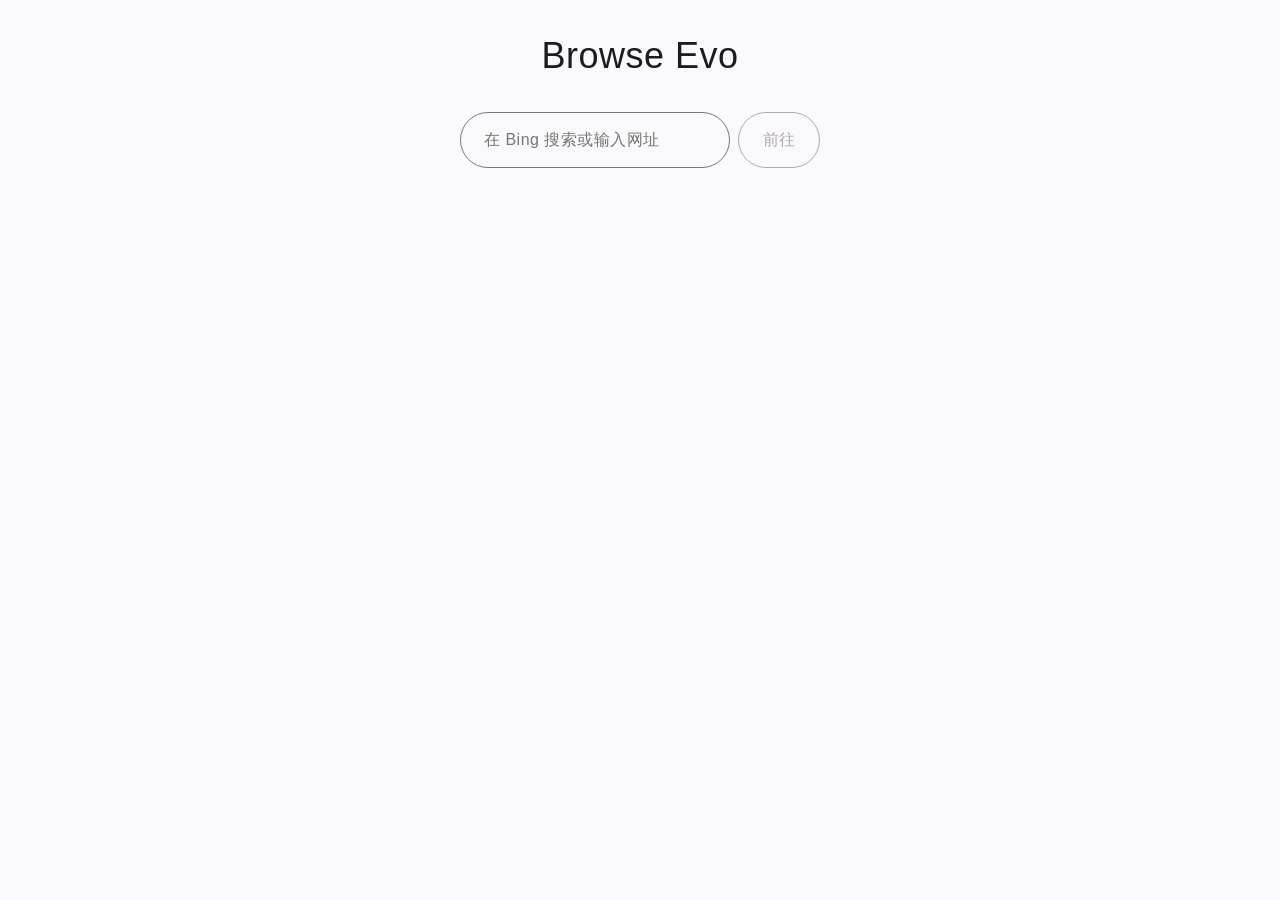
<file: app/src/main/assets/built-in_page/index.html>
<!DOCTYPE html>
<html lang="en">

<head>
    <meta charset="UTF-8">
    <meta name="viewport" content="width=device-width, initial-scale=1.0, maximum-scale=1.0, user-scalable=no">
    <title>Browse Evo</title>
    <link rel="stylesheet" href="libs/beer.min.css">
    <script type="module" src="libs/beer.min.js"></script>
    <link rel="stylesheet" href="style.css">
    <style>
        .title {
            color: var(--on-surface);
            font-size: 36px;
            text-align: center;
            display: block;
            margin-top: 44px;
            margin-bottom: 44px;
        }
        
        .search-container {
            display: flex;
            justify-content: center;
            align-items: center;
            gap: 8px;
            margin: 0 auto;
            max-width: 360px;
        }
        
        .searcher {
            flex: 1;
            min-width: 200px;
        }
        
        .btn-search {
            flex-shrink: 0;
        }
        
        .btn-search[disabled] {
            opacity: 0.5;
            cursor: not-allowed;
            pointer-events: none;
        }
    </style>
</head>

<body>
    <span class="title">Browse Evo</span>
    <div class="search-container">
        <div class="field border rounded large searcher">
            <input type="text" class="input-search" placeholder="在 Bing 搜索或输入网址">
        </div>
        <button class="border tertiary-border tertiary-text extra btn-search">前往</button>
    </div>
    <script src="index.js" defer></script>
</body>

</html>
</file>
<file: app/src/main/assets/built-in_page/style.css>
:root,
body.light {
    --primary: #0061a4;
    --on-primary: #ffffff;
    --primary-container: #d1e4ff;
    --on-primary-container: #001d36;
    --secondary: #535f70;
    --on-secondary: #ffffff;
    --secondary-container: #d7e3f7;
    --on-secondary-container: #101c2b;
    --tertiary: #6b5778;
    --on-tertiary: #ffffff;
    --tertiary-container: #f2daff;
    --on-tertiary-container: #251431;
    --error: #ba1a1a;
    --on-error: #ffffff;
    --error-container: #ffdad6;
    --on-error-container: #410002;
    --background: #fdfcff;
    --on-background: #1a1c1e;
    --surface: #faf9fc;
    --on-surface: #1a1c1e;
    --surface-variant: #dfe2eb;
    --on-surface-variant: #43474e;
    --outline: #73777f;
    --outline-variant: #c3c7cf;
    --shadow: #000000;
    --scrim: #000000;
    --inverse-surface: #2f3033;
    --inverse-on-surface: #f1f0f4;
    --inverse-primary: #9ecaff;
    --surface-dim: #dadadd;
    --surface-bright: #faf9fc;
    --surface-container-lowest: #ffffff;
    --surface-container-low: #f4f3f7;
    --surface-container: #eeedf1;
    --surface-container-high: #e8e8eb;
    --surface-container-highest: #e2e2e6;
}

body.dark {
    --primary: #9ecaff;
    --on-primary: #003258;
    --primary-container: #00497d;
    --on-primary-container: #d1e4ff;
    --secondary: #bbc7db;
    --on-secondary: #253140;
    --secondary-container: #3b4858;
    --on-secondary-container: #d7e3f7;
    --tertiary: #d6bee4;
    --on-tertiary: #3b2948;
    --tertiary-container: #523f5f;
    --on-tertiary-container: #f2daff;
    --error: #ffb4ab;
    --on-error: #690005;
    --error-container: #93000a;
    --on-error-container: #ffb4ab;
    --background: #1a1c1e;
    --on-background: #e2e2e6;
    --surface: #121316;
    --on-surface: #e2e2e6;
    --surface-variant: #43474e;
    --on-surface-variant: #c3c7cf;
    --outline: #8d9199;
    --outline-variant: #43474e;
    --shadow: #000000;
    --scrim: #000000;
    --inverse-surface: #e2e2e6;
    --inverse-on-surface: #2f3033;
    --inverse-primary: #0061a4;
    --surface-dim: #121316;
    --surface-bright: #38393c;
    --surface-container-lowest: #0d0e11;
    --surface-container-low: #1a1c1e;
    --surface-container: #1e2022;
    --surface-container-high: #282a2d;
    --surface-container-highest: #333538;
}
</file>
<file: app/src/main/assets/built-in_page/libs/beer.min.css>
body.dark{--primary:#cfbcff;--on-primary:#381e72;--primary-container:#4f378a;--on-primary-container:#e9ddff;--secondary:#cbc2db;--on-secondary:#332d41;--secondary-container:#4a4458;--on-secondary-container:#e8def8;--tertiary:#efb8c8;--on-tertiary:#4a2532;--tertiary-container:#633b48;--on-tertiary-container:#ffd9e3;--error:#ffb4ab;--on-error:#690005;--error-container:#93000a;--on-error-container:#ffb4ab;--background:#1c1b1e;--on-background:#e6e1e6;--surface:#141316;--on-surface:#e6e1e6;--surface-variant:#49454e;--on-surface-variant:#cac4cf;--outline:#948f99;--outline-variant:#49454e;--shadow:#000;--scrim:#000;--inverse-surface:#e6e1e6;--inverse-on-surface:#313033;--inverse-primary:#6750a4;--surface-dim:#141316;--surface-bright:#3a383c;--surface-container-lowest:#0f0e11;--surface-container-low:#1c1b1e;--surface-container:#201f22;--surface-container-high:#2b292d;--surface-container-highest:#363438}@font-face{font-family:Material Symbols Outlined;font-style:normal;font-weight:400;font-display:swap;src:url(material-symbols-outlined.woff2) format("woff2"),url(https://cdn.jsdelivr.net/npm/beercss@5.0.3/dist/cdn/material-symbols-outlined.woff2) format("woff2")}@font-face{font-family:Material Symbols Rounded;font-style:normal;font-weight:400;font-display:swap;src:url(material-symbols-rounded.woff2) format("woff2"),url(https://cdn.jsdelivr.net/npm/beercss@5.0.3/dist/cdn/material-symbols-rounded.woff2) format("woff2")}@font-face{font-family:Material Symbols Sharp;font-style:normal;font-weight:400;font-display:swap;src:url(material-symbols-sharp.woff2) format("woff2"),url(https://cdn.jsdelivr.net/npm/beercss@5.0.3/dist/cdn/material-symbols-sharp.woff2) format("woff2")}@font-face{font-family:Material Symbols Subset;font-style:normal;font-weight:400;font-display:swap;src:url(material-symbols-subset.woff2) format("woff2"),url(https://cdn.jsdelivr.net/npm/beercss@5.0.3/dist/cdn/material-symbols-subset.woff2) format("woff2")}:root{--size:1rem;--font:Inter,Roboto,"Helvetica Neue","Arial Nova","Nimbus Sans","Noto Sans",Arial,sans-serif;--font-icon:"Material Symbols Outlined";--speed1:0.1s;--speed2:0.2s;--speed3:0.3s;--speed4:0.4s;--active:hsla(0,0%,50%,.192);--overlay:rgba(0,0,0,.5);--elevate1:0 0.125rem 0.125rem 0 rgba(0,0,0,.32);--elevate2:0 0.25rem 0.5rem 0 rgba(0,0,0,.4);--elevate3:0 0.375rem 0.75rem 0 rgba(0,0,0,.48);--top:env(safe-area-inset-top);--bottom:env(safe-area-inset-bottom);--left:env(safe-area-inset-left);--right:env(safe-area-inset-right);--image:url([data-uri])}body.dark{--image:url([data-uri])}html{font-size:var(--size)}body{color:var(--on-surface);background-color:var(--surface);overflow-x:hidden;font-family:var(--font);font-size:.875rem;line-height:1.5rem;letter-spacing:.0313rem}@media (pointer:fine){body ::-webkit-scrollbar,body ::-webkit-scrollbar-button,body ::-webkit-scrollbar-thumb{background:none;inline-size:.4rem;block-size:.4rem}body :has(:focus,:hover)::-webkit-scrollbar-thumb,body :is(:focus,:hover)::-webkit-scrollbar-thumb{background:var(--outline);border-radius:1rem}}@media (pointer:coarse){body:has(input[type=range]:focus){overflow:hidden}body:has(dialog[open],dialog.active){overflow:hidden}}@keyframes to-page{0%{opacity:0;transform:var(--_transform)}to{opacity:1;transform:translate(0)}}@keyframes to-linear-progress{0%{margin:0 0 0 -100%}50%{margin:0}to{margin:0 0 0 100%}}@keyframes to-indeterminate-progress{0%{padding:0 100% 0 0}50%{padding:0}to{padding:0 0 0 100%}}@keyframes to-rotate{0%{transform:rotate(0deg)}to{transform:rotate(1turn)}}@keyframes to-ripple{to{transform:scale(4);opacity:0}}:root,body.light{--primary:#6750a4;--on-primary:#fff;--primary-container:#e9ddff;--on-primary-container:#22005d;--secondary:#625b71;--on-secondary:#fff;--secondary-container:#e8def8;--on-secondary-container:#1e192b;--tertiary:#7e5260;--on-tertiary:#fff;--tertiary-container:#ffd9e3;--on-tertiary-container:#31101d;--error:#ba1a1a;--on-error:#fff;--error-container:#ffdad6;--on-error-container:#410002;--background:#fffbff;--on-background:#1c1b1e;--surface:#fdf8fd;--on-surface:#1c1b1e;--surface-variant:#e7e0eb;--on-surface-variant:#49454e;--outline:#7a757f;--outline-variant:#cac4cf;--shadow:#000;--scrim:#000;--inverse-surface:#313033;--inverse-on-surface:#f4eff4;--inverse-primary:#cfbcff;--surface-dim:#ddd8dd;--surface-bright:#fdf8fd;--surface-container-lowest:#fff;--surface-container-low:#f7f2f7;--surface-container:#f2ecf1;--surface-container-high:#ece7eb;--surface-container-highest:#e6e1e6}*{-webkit-tap-highlight-color:transparent;position:relative;vertical-align:middle;color:inherit;margin:0;padding:0;border-radius:inherit;box-sizing:border-box}:after,:before{all:unset}label{font-size:.75rem}a,b,code,em,i,label,span,strong{vertical-align:baseline}.button,a,button{cursor:pointer;text-decoration:none;display:inline-flex;align-items:center;border:none;font-family:inherit;outline:inherit;justify-content:center}.button,.chip,:is(nav,.tabs,.field)>a,button,i,label{user-select:none}:not(.grid,nav,.row)>:not(progress.max)+:is(address,article,blockquote,code,.field,fieldset,form,.grid,h1,h2,h3,h4,h5,h6,nav,ol,p,pre,.row,section,aside,table,.tabs,ul):not([class*=margin],.right,.left,.top,.bottom){margin-block-start:1rem}:has(>[class*=margin]){padding:.1px}:is(a,button,.button,.chip,summary):focus-visible{outline:.125rem solid var(--primary);outline-offset:.25rem}:is(nav,.row).group>:focus-visible{z-index:1}:is(button,.button,.chip)>:is(span,i,img,svg){pointer-events:none}:is(div:not([class]),div[class=active]):has(>:not(.responsive)~:is(menu,.tooltip,input)){display:inline-flex}.transparent{background-color:transparent!important;box-shadow:none!important;color:inherit!important}.primary{background-color:var(--primary)!important;color:var(--on-primary)!important}.primary-text{color:var(--primary)!important}.primary-border{border-color:var(--primary)!important}.primary-container{background-color:var(--primary-container)!important;color:var(--on-primary-container)!important}.secondary{background-color:var(--secondary)!important;color:var(--on-secondary)!important}.secondary-text{color:var(--secondary)!important}.secondary-border{border-color:var(--secondary)!important}.secondary-container{background-color:var(--secondary-container)!important;color:var(--on-secondary-container)!important}.tertiary{background-color:var(--tertiary)!important;color:var(--on-tertiary)!important}.tertiary-text{color:var(--tertiary)!important}.tertiary-border{border-color:var(--tertiary)!important}.tertiary-container{background-color:var(--tertiary-container)!important;color:var(--on-tertiary-container)!important}.error{background-color:var(--error)!important;color:var(--on-error)!important}.error-text{color:var(--error)!important}.error-border{border-color:var(--error)!important}.error-container{background-color:var(--error-container)!important;color:var(--on-error-container)!important}.background{background-color:var(--background)!important;color:var(--on-background)!important}.surface,.surface-bright,.surface-container,.surface-container-high,.surface-container-highest,.surface-container-low,.surface-container-lowest,.surface-dim{background-color:var(--surface)!important;color:var(--on-surface)!important}.surface-variant{background-color:var(--surface-variant)!important;color:var(--on-surface-variant)!important}.inverse-surface{background-color:var(--inverse-surface)!important;color:var(--inverse-on-surface)!important}.inverse-primary{background-color:var(--inverse-primary)!important;color:var(--primary)!important}.inverse-primary-text{color:var(--inverse-primary)!important}.inverse-primary-border{border-color:var(--inverse-primary)!important}.surface-dim{background-color:var(--surface-dim)!important}.surface-bright{background-color:var(--surface-bright)!important}.surface-container-lowest{background-color:var(--surface-container-lowest)!important}.surface-container{background-color:var(--surface-container)!important}.surface-container-high{background-color:var(--surface-container-high)!important}.surface-container-highest{background-color:var(--surface-container-highest)!important}.surface-container-low{background-color:var(--surface-container-low)!important}.black{background-color:#000!important}.black-border{border-color:#000!important}.black-text{color:#000!important}.white{background-color:#fff!important}.white-border{border-color:#fff!important}.white-text{color:#fff!important}.transparent-border{border-color:transparent!important}.transparent-text{color:transparent!important}.fill:not(i){background-color:var(--surface-variant)!important;color:var(--on-surface-variant)!important}.primary>:is(button,a,li).active,nav.primary a.active>i,nav.primary-container>button,nav:is(.max,.tabbed,.toolbar).primary a.active{background-color:var(--primary-container)!important;color:var(--on-primary-container)!important}.primary-container>:is(button,a,li).active,nav.primary-container a.active>i,nav.primary>button,nav:is(.max,.tabbed,.toolbar).primary-container a.active{background-color:var(--primary)!important;color:var(--on-primary)!important}.secondary>:is(button,a,li).active,nav.secondary a.active>i,nav.secondary-container>button,nav:is(.max,.tabbed,.toolbar).secondary a.active{background-color:var(--secondary-container)!important;color:var(--on-secondary-container)!important}.secondary-container>:is(button,a,li).active,nav.secondary-container a.active>i,nav.secondary>button,nav:is(.max,.tabbed,.toolbar).secondary-container a.active{background-color:var(--secondary)!important;color:var(--on-secondary)!important}.tertiary>:is(button,a,li).active,nav.tertiary a.active>i,nav.tertiary-container>button,nav:is(.max,.tabbed,.toolbar).tertiary a.active{background-color:var(--tertiary-container)!important;color:var(--on-tertiary-container)!important}.tertiary-container>:is(button,a,li).active,nav.tertiary-container a.active>i,nav.tertiary>button,nav:is(.max,.tabbed,.toolbar).tertiary-container a.active{background-color:var(--tertiary)!important;color:var(--on-tertiary)!important}nav:is(.left,.right,.bottom,.top):not(.max) a.active{background:none!important;color:inherit!important}.middle-align{display:flex;align-items:center!important}.bottom-align{display:flex;align-items:flex-end!important}.top-align{display:flex;align-items:flex-start!important}.left-align{text-align:start;justify-content:flex-start!important}.right-align{text-align:end;justify-content:flex-end!important}.center-align{text-align:center;justify-content:center!important}[class*=blur],[class*=blur].light{--_blur:1rem;-webkit-backdrop-filter:blur(var(--_blur));backdrop-filter:blur(var(--_blur));color:var(--on-surface);background-color:hsla(0,0%,100%,.5)!important}.dark [class*=blur],[class*=blur].dark{background-color:rgba(0,0,0,.5)!important}.small-blur{--_blur:0.5rem}.large-blur{--_blur:1.5rem}.red,.red6{background-color:#f44336!important}.red-border{border-color:#f44336!important}.red-text{color:#f44336!important}.red1{background-color:#ffebee!important}.red2{background-color:#ffcdd2!important}.red3{background-color:#ef9a9a!important}.red4{background-color:#e57373!important}.red5{background-color:#ef5350!important}.red7{background-color:#e53935!important}.red8{background-color:#d32f2f!important}.red9{background-color:#c62828!important}.red10{background-color:#b71c1c!important}.pink,.pink6{background-color:#e91e63!important}.pink-border{border-color:#e91e63!important}.pink-text{color:#e91e63!important}.pink1{background-color:#fce4ec!important}.pink2{background-color:#f8bbd0!important}.pink3{background-color:#f48fb1!important}.pink4{background-color:#f06292!important}.pink5{background-color:#ec407a!important}.pink7{background-color:#d81b60!important}.pink8{background-color:#c2185b!important}.pink9{background-color:#ad1457!important}.pink10{background-color:#880e4f!important}.purple,.purple6{background-color:#9c27b0!important}.purple-border{border-color:#9c27b0!important}.purple-text{color:#9c27b0!important}.purple1{background-color:#f3e5f5!important}.purple2{background-color:#e1bee7!important}.purple3{background-color:#ce93d8!important}.purple4{background-color:#ba68c8!important}.purple5{background-color:#ab47bc!important}.purple7{background-color:#8e24aa!important}.purple8{background-color:#7b1fa2!important}.purple9{background-color:#6a1b9a!important}.purple10{background-color:#4a148c!important}.deep-purple,.deep-purple6{background-color:#673ab7!important}.deep-purple-border{border-color:#673ab7!important}.deep-purple-text{color:#673ab7!important}.deep-purple1{background-color:#ede7f6!important}.deep-purple2{background-color:#d1c4e9!important}.deep-purple3{background-color:#b39ddb!important}.deep-purple4{background-color:#9575cd!important}.deep-purple5{background-color:#7e57c2!important}.deep-purple7{background-color:#5e35b1!important}.deep-purple8{background-color:#512da8!important}.deep-purple9{background-color:#4527a0!important}.deep-purple10{background-color:#311b92!important}.indigo,.indigo6{background-color:#3f51b5!important}.indigo-border{border-color:#3f51b5!important}.indigo-text{color:#3f51b5!important}.indigo1{background-color:#e8eaf6!important}.indigo2{background-color:#c5cae9!important}.indigo3{background-color:#9fa8da!important}.indigo4{background-color:#7986cb!important}.indigo5{background-color:#5c6bc0!important}.indigo7{background-color:#3949ab!important}.indigo8{background-color:#303f9f!important}.indigo9{background-color:#283593!important}.indigo10{background-color:#1a237e!important}.blue,.blue6{background-color:#2196f3!important}.blue-border{border-color:#2196f3!important}.blue-text{color:#2196f3!important}.blue1{background-color:#e3f2fd!important}.blue2{background-color:#bbdefb!important}.blue3{background-color:#90caf9!important}.blue4{background-color:#64b5f6!important}.blue5{background-color:#42a5f5!important}.blue7{background-color:#1e88e5!important}.blue8{background-color:#1976d2!important}.blue9{background-color:#1565c0!important}.blue10{background-color:#0d47a1!important}.light-blue,.light-blue6{background-color:#03a9f4!important}.light-blue-border{border-color:#03a9f4!important}.light-blue-text{color:#03a9f4!important}.light-blue1{background-color:#e1f5fe!important}.light-blue2{background-color:#b3e5fc!important}.light-blue3{background-color:#81d4fa!important}.light-blue4{background-color:#4fc3f7!important}.light-blue5{background-color:#29b6f6!important}.light-blue7{background-color:#039be5!important}.light-blue8{background-color:#0288d1!important}.light-blue9{background-color:#0277bd!important}.light-blue10{background-color:#01579b!important}.cyan,.cyan6{background-color:#00bcd4!important}.cyan-border{border-color:#00bcd4!important}.cyan-text{color:#00bcd4!important}.cyan1{background-color:#e0f7fa!important}.cyan2{background-color:#b2ebf2!important}.cyan3{background-color:#80deea!important}.cyan4{background-color:#4dd0e1!important}.cyan5{background-color:#26c6da!important}.cyan7{background-color:#00acc1!important}.cyan8{background-color:#0097a7!important}.cyan9{background-color:#00838f!important}.cyan10{background-color:#006064!important}.teal,.teal6{background-color:#009688!important}.teal-border{border-color:#009688!important}.teal-text{color:#009688!important}.teal1{background-color:#e0f2f1!important}.teal2{background-color:#b2dfdb!important}.teal3{background-color:#80cbc4!important}.teal4{background-color:#4db6ac!important}.teal5{background-color:#26a69a!important}.teal7{background-color:#00897b!important}.teal8{background-color:#00796b!important}.teal9{background-color:#00695c!important}.teal10{background-color:#004d40!important}.green,.green6{background-color:#4caf50!important}.green-border{border-color:#4caf50!important}.green-text{color:#4caf50!important}.green1{background-color:#e8f5e9!important}.green2{background-color:#c8e6c9!important}.green3{background-color:#a5d6a7!important}.green4{background-color:#81c784!important}.green5{background-color:#66bb6a!important}.green7{background-color:#43a047!important}.green8{background-color:#388e3c!important}.green9{background-color:#2e7d32!important}.green10{background-color:#1b5e20!important}.light-green,.light-green6{background-color:#8bc34a!important}.light-green-border{border-color:#8bc34a!important}.light-green-text{color:#8bc34a!important}.light-green1{background-color:#f1f8e9!important}.light-green2{background-color:#dcedc8!important}.light-green3{background-color:#c5e1a5!important}.light-green4{background-color:#aed581!important}.light-green5{background-color:#9ccc65!important}.light-green7{background-color:#7cb342!important}.light-green8{background-color:#689f38!important}.light-green9{background-color:#558b2f!important}.light-green10{background-color:#33691e!important}.lime,.lime6{background-color:#cddc39!important}.lime-border{border-color:#cddc39!important}.lime-text{color:#cddc39!important}.lime1{background-color:#f9fbe7!important}.lime2{background-color:#f0f4c3!important}.lime3{background-color:#e6ee9c!important}.lime4{background-color:#dce775!important}.lime5{background-color:#d4e157!important}.lime7{background-color:#c0ca33!important}.lime8{background-color:#afb42b!important}.lime9{background-color:#9e9d24!important}.lime10{background-color:#827717!important}.yellow,.yellow6{background-color:#ffeb3b!important}.yellow-border{border-color:#ffeb3b!important}.yellow-text{color:#ffeb3b!important}.yellow1{background-color:#fffde7!important}.yellow2{background-color:#fff9c4!important}.yellow3{background-color:#fff59d!important}.yellow4{background-color:#fff176!important}.yellow5{background-color:#ffee58!important}.yellow7{background-color:#fdd835!important}.yellow8{background-color:#fbc02d!important}.yellow9{background-color:#f9a825!important}.yellow10{background-color:#f57f17!important}.amber,.amber6{background-color:#ffc107!important}.amber-border{border-color:#ffc107!important}.amber-text{color:#ffc107!important}.amber1{background-color:#fff8e1!important}.amber2{background-color:#ffecb3!important}.amber3{background-color:#ffe082!important}.amber4{background-color:#ffd54f!important}.amber5{background-color:#ffca28!important}.amber7{background-color:#ffb300!important}.amber8{background-color:#ffa000!important}.amber9{background-color:#ff8f00!important}.amber10{background-color:#ff6f00!important}.orange,.orange6{background-color:#ff9800!important}.orange-border{border-color:#ff9800!important}.orange-text{color:#ff9800!important}.orange1{background-color:#fff3e0!important}.orange2{background-color:#ffe0b2!important}.orange3{background-color:#ffcc80!important}.orange4{background-color:#ffb74d!important}.orange5{background-color:#ffa726!important}.orange7{background-color:#fb8c00!important}.orange8{background-color:#f57c00!important}.orange9{background-color:#ef6c00!important}.orange10{background-color:#e65100!important}.deep-orange,.deep-orange6{background-color:#ff5722!important}.deep-orange-border{border-color:#ff5722!important}.deep-orange-text{color:#ff5722!important}.deep-orange1{background-color:#fbe9e7!important}.deep-orange2{background-color:#ffccbc!important}.deep-orange3{background-color:#ffab91!important}.deep-orange4{background-color:#ff8a65!important}.deep-orange5{background-color:#ff7043!important}.deep-orange7{background-color:#f4511e!important}.deep-orange8{background-color:#e64a19!important}.deep-orange9{background-color:#d84315!important}.deep-orange10{background-color:#bf360c!important}.brown,.brown6{background-color:#795548!important}.brown-border{border-color:#795548!important}.brown-text{color:#795548!important}.brown1{background-color:#efebe9!important}.brown2{background-color:#d7ccc8!important}.brown3{background-color:#bcaaa4!important}.brown4{background-color:#a1887f!important}.brown5{background-color:#8d6e63!important}.brown7{background-color:#6d4c41!important}.brown8{background-color:#5d4037!important}.brown9{background-color:#4e342e!important}.brown10{background-color:#3e2723!important}.blue-grey,.blue-grey6{background-color:#607d8b!important}.blue-grey-border{border-color:#607d8b!important}.blue-grey-text{color:#607d8b!important}.blue-grey1{background-color:#eceff1!important}.blue-grey2{background-color:#cfd8dc!important}.blue-grey3{background-color:#b0bec5!important}.blue-grey4{background-color:#90a4ae!important}.blue-grey5{background-color:#78909c!important}.blue-grey7{background-color:#546e7a!important}.blue-grey8{background-color:#455a64!important}.blue-grey9{background-color:#37474f!important}.blue-grey10{background-color:#263238!important}.grey,.grey6{background-color:#9e9e9e!important}.grey-border{border-color:#9e9e9e!important}.grey-text{color:#9e9e9e!important}.grey1{background-color:#fafafa!important}.grey2{background-color:#f5f5f5!important}.grey3{background-color:#eee!important}.grey4{background-color:#e0e0e0!important}.grey5{background-color:#bdbdbd!important}.grey7{background-color:#757575!important}.grey8{background-color:#616161!important}.grey9{background-color:#424242!important}.grey10{background-color:#212121!important}.horizontal{display:inline-flex;flex-direction:row!important;gap:1rem;inline-size:auto!important;max-inline-size:none!important}.horizontal>*{margin-block:0!important}.vertical{display:flex;flex-direction:column!important}:is(a,button,.button,.chip).vertical{display:inline-flex;gap:.25rem;block-size:auto!important;max-block-size:none!important;padding-block:.5rem}.vertical>*{margin-inline:0!important}.no-elevate{box-shadow:none!important}.elevate,.small-elevate{box-shadow:var(--elevate1)!important}.medium-elevate{box-shadow:var(--elevate2)!important}.large-elevate{box-shadow:var(--elevate3)!important}.round,[class*=-round]{--_round:2rem;border-radius:var(--_round)!important}.small-round{--_round:0.5rem}.large-round{--_round:3.5rem}.bottom-round,.left-round,.right-round,.square,.top-round{border-radius:.5rem!important}.no-round{border-radius:0!important}.top-round{border-start-start-radius:var(--_round)!important;border-start-end-radius:var(--_round)!important}.bottom-round{border-end-end-radius:var(--_round)!important}.bottom-round,.left-round{border-end-start-radius:var(--_round)!important}.left-round{border-start-start-radius:var(--_round)!important}.right-round{border-start-end-radius:var(--_round)!important;border-end-end-radius:var(--_round)!important}.circle{border-radius:50%}.circle:is(button,.button,.chip){border-radius:var(--_size)}:is(.circle,.square):is(button,.button,.chip){padding:0;block-size:var(--_size);inline-size:var(--_size)}:is(.circle,.square)>span:not([class]){display:none}:is(.circle,.square).round{border-radius:1rem!important}.border:not(table,.field,.list,menu,article){box-sizing:border-box;border:.0625rem solid var(--outline);background-color:transparent;box-shadow:none}.no-border{border-color:transparent!important}.margin,[class*=-margin]:not(.left-margin,.right-margin,.top-margin,.bottom-margin,.horizontal-margin,.vertical-margin){margin:var(--_margin)!important}.margin,[class*=-margin]{--_margin:1rem}.no-margin{--_margin:0}.auto-margin{--_margin:auto}.tiny-margin{--_margin:0.25rem}.small-margin{--_margin:0.5rem}.large-margin{--_margin:1.5rem}.horizontal-margin,.left-margin{margin-inline-start:var(--_margin)!important}.horizontal-margin,.right-margin{margin-inline-end:var(--_margin)!important}.top-margin,.vertical-margin{margin-block-start:var(--_margin)!important}.bottom-margin,.vertical-margin{margin-block-end:var(--_margin)!important}.no-opacity{opacity:0!important}.small-opacity{opacity:.25!important}.medium-opacity{opacity:.5!important}.large-opacity{opacity:.75!important}.opacity{opacity:1!important}.padding,[class*=-padding]:not(.left-padding,.right-padding,.top-padding,.bottom-padding,.horizontal-padding,.vertical-padding){padding:var(--_padding)!important}.padding,[class*=-padding]{--_padding:1rem}.no-padding{--_padding:0!important}.tiny-padding{--_padding:0.25rem!important}.small-padding{--_padding:0.5rem!important}.large-padding{--_padding:1.5rem!important}.horizontal-padding,.left-padding{padding-inline-start:var(--_padding)!important}.horizontal-padding,.right-padding{padding-inline-end:var(--_padding)!important}.top-padding,.vertical-padding{padding-block-start:var(--_padding)!important}.bottom-padding,.vertical-padding{padding-block-end:var(--_padding)!important}.front{z-index:10!important}.back{z-index:-10!important}.left{inset-inline-start:0}.right{inset-inline-end:0}.top{inset-block-start:0}.bottom{inset-block-end:0}.center{inset-inline-start:50%;transform:translateX(-50%)}[dir=rtl] .center{transform:translateX(50%)}.middle{inset-block-start:50%;transform:translateY(-50%)}.middle.center{transform:translate(-50%,-50%)}[dir=rtl] .middle.center{transform:translate(50%,-50%)}.responsive{inline-size:-webkit-fill-available;inline-size:-moz-available}@media only screen and (max-width:600px){:is(.m,.l):not(.s){display:none!important}}@media only screen and (min-width:601px) and (max-width:992px){:is(.s,.l):not(.m){display:none!important}}@media only screen and (min-width:993px){:is(.m,.s):not(.l){display:none!important}}[class*=ripple]:is(:hover,:focus-visible):after{content:"";position:absolute;inset:0;background:currentColor;opacity:.1;border-radius:inherit}.ripple{--_duration:600ms}.fast-ripple{--_duration:200ms}.slow-ripple{--_duration:1800ms}.ripple-js{position:absolute;inset:0;pointer-events:none;overflow:hidden}.ripple-js>div{position:absolute;border-radius:50%;background:currentColor;opacity:.3;transform:scale(0);animation:to-ripple var(--_duration) linear}.scroll{overflow:auto}.no-scroll{overflow:hidden}.shadow{background-color:#00000050}:is(.left-shadow,.right-shadow,.top-shadow,.bottom-shadow){background-color:transparent!important}.left-shadow{background-image:linear-gradient(90deg,#000,transparent)!important}.right-shadow{background-image:linear-gradient(270deg,#000,transparent)!important}.bottom-shadow{background-image:linear-gradient(0deg,#000,transparent)!important}.top-shadow{background-image:linear-gradient(180deg,#000,transparent)!important}[class*=-width]{max-inline-size:100%}.auto-width{inline-size:auto}.small-width{inline-size:12rem!important}.medium-width{inline-size:24rem!important}.large-width{inline-size:36rem!important}.auto-height{block-size:auto}.small-height{block-size:12rem!important}.medium-height{block-size:24rem!important}.large-height{block-size:36rem!important}.wrap{display:block;white-space:normal}.no-wrap:not(menu){display:flex;white-space:nowrap}.tiny-space:not(nav,.row,.grid,table,.tooltip,.list,menu,.shape){block-size:.5rem}:is(.space,.small-space):not(nav,.row,.grid,table,.tooltip,.list,menu,.shape){block-size:1rem}.medium-space:not(nav,.row,.grid,table,.tooltip,.list,menu,.shape){block-size:2rem}.large-space:not(nav,.row,.grid,table,.tooltip,.list,menu,.shape){block-size:3rem}.extra-space:not(nav,.row,.grid,table,.tooltip,.list,menu,.shape){block-size:4rem}:is(.wave,.chip,.button,button,nav.tabbed a,.tabs>a,nav.toolbar a):not([class*=ripple]):after,nav:is(.left,.right,.bottom,.top).max a:after,nav:is(.left,.right,.bottom,.top):not(.max) a>i:after{content:"";position:absolute;inset:0;z-index:1;border-radius:inherit;inline-size:100%;block-size:100%;background-position:50%;background-image:radial-gradient(circle,currentColor 1%,transparent 0);opacity:0;transition:none;pointer-events:none}:is(.wave,.chip,.button,button,nav.tabbed a,.tabs>a,nav.toolbar a):not([class*=ripple]):is(:focus-visible,:hover):after,nav:is(.left,.right,.bottom,.top).max a:not(.button,.chip):is(:focus-visible,:hover):after,nav:is(.left,.right,.bottom,.top):not(.max) a:not(.button,.chip):is(:focus-visible,:hover)>i:after{background-size:22500%;opacity:.1;transition:background-size var(--speed2) linear}:is(.wave,.chip,.button,button,nav.tabbed a,.tabs>a,nav.toolbar a,nav.max a):not([class*=ripple]):active:after,nav:is(.left,.right,.bottom,.top).max a:active:after,nav:is(.left,.right,.bottom,.top):not(.max) a:active>i:after{background-size:0;opacity:0;transition:none}.no-wave:after,.no-wave:is(:hover,:active):after,menu>li>a:not(.wave):after{display:none}.tiny-zoom,.zoom{zoom:2}.small-zoom{zoom:3}.medium-zoom{zoom:4}.large-zoom{zoom:5}.extra-zoom{zoom:6}.badge{--_x:0;display:inline-flex;align-items:center;justify-content:center;position:absolute;font-size:.6875rem;z-index:2;padding:0 .25rem;min-block-size:1rem;min-inline-size:1rem;background-color:var(--error);color:var(--on-error);line-height:normal;border-radius:1rem;inset:50% auto auto 50%;transform:translate(var(--_x,50%),var(--_y,-50%));font-family:var(--font)}.badge,.badge.top{--_y:-100%}.badge.bottom{--_y:0}.badge.left{--_x:-100%}.badge.right{--_x:0}.badge.border{border-color:var(--error);color:var(--error);background-color:var(--surface)}.badge:is(.circle,.square){text-align:center;inline-size:auto;block-size:auto;padding:0 .25rem;border-radius:1rem}.badge.square{border-radius:0}.badge.min>*{display:none}.badge.min{clip-path:circle(18.75% at 50% 50%)}nav:is(.left,.right,.top,.bottom) :is(li,div:has(>menu))>a>.badge,nav:is(.left,.right,.top,.bottom)>a>.badge{inset:1rem auto auto 50%}.badge.none{inset:auto!important;transform:none;position:relative;margin:0 .125rem}footer,header{display:grid;align-content:center;border-radius:0;padding:0 1rem}:is(dialog,article)>:is(header,footer){padding-inline:0;inset:0}header{min-block-size:4rem}footer{min-block-size:5rem}:is(header,footer,menu>*).fixed{position:sticky;inset:0;z-index:11;background-color:inherit}header.fixed{inset:calc(var(--_padding, 0)*-1) 0 0 0;margin-block-start:calc(var(--_padding, 0)*-1)}footer.fixed{inset:0 0 calc(var(--_padding, 0)*-1) 0;margin-block-end:calc(var(--_padding, 0)*-1)}:is(header,footer).fixed.min{margin-inline:auto}dialog>:is(header,footer){background:none}dialog>:is(header,footer).fixed{background-color:inherit}:is(main,header,footer,section).responsive{max-inline-size:min(100vw,75rem);margin:0 auto}:is(main,header,footer,section).responsive.max{max-inline-size:none}:has(>main)>:is(header,footer).fixed{transform:none;box-sizing:content-box;position:sticky;inset:0;z-index:12}:has(>main)>header{padding-block-start:var(--top,0)}:has(>main)>footer{padding-block-end:var(--bottom,0)}nav.bottom~footer,nav.top~header{padding-block:0}nav.top~header.fixed{inset-block:calc(var(--top, 0) + 4.5rem) 0}nav.bottom~footer.fixed{inset-block:0 calc(var(--bottom, 0) + 4.5rem)}:is(nav,.row)>header{background-color:inherit}.button,button{--_padding:1rem;--_size:2.5rem;--_round:calc(var(--_size)/2)!important;box-sizing:content-box;display:inline-flex;align-items:center;justify-content:center;block-size:var(--_size);font-size:.875rem;font-weight:500;color:var(--on-primary);padding:0 var(--_padding);background-color:var(--primary);border-radius:var(--_round);transition:transform var(--speed3),border-radius var(--speed2),padding var(--speed3);user-select:none;gap:.5rem;line-height:normal}:is(button,.button).small{--_size:2rem;--_padding:0.75rem}:is(button,.button).large{--_size:3rem;--_padding:1.25rem}:is(.button,button):is(.extra,.extend){--_size:3.5rem;font-size:1rem;--_padding:1.5rem}:is(button,.button):is(.square,.circle){--_padding:0}:is(button,.button).border{border-color:var(--outline-variant);color:var(--primary)}.extend>span:not([class]){display:none}.extend:is(:hover,.active){inline-size:auto;--_padding:1.5rem;padding:0 var(--_padding)}.extend:is(:hover,.active)>i+span{display:inherit;margin-inline-start:var(--_padding)}.extend:is(:hover,.active)>:is(img,svg)+span{display:inherit;margin-inline-start:calc(1rem + var(--_padding, 0))}:is(.button,button)[disabled]{opacity:.5;cursor:not-allowed}.button[disabled]{pointer-events:none}:is(.button,button)[disabled]:after,:is(.button,button)[disabled]:before{display:none}:is(.button,button):not(.chip,.extend).fill{background-color:var(--secondary-container)!important;color:var(--on-secondary-container)!important}:is(.button,button):not(.chip,.extend).active{background-color:var(--primary-container);color:var(--on-primary-container)}:is(.button,button):not(.chip,.extend).fill.active{background-color:var(--secondary)!important;color:var(--on-secondary)!important}:is(.button,button):not(.chip,.extend).border.active{background-color:var(--inverse-surface)!important;color:var(--inverse-on-surface)!important;border-color:var(--inverse-surface)!important}:is(.button,button):not(.chip).active,:is(.button,button):not(.chip):active{border-radius:.5rem!important}article{--_padding:1rem;box-shadow:var(--elevate1);background-color:var(--surface-container-low);color:var(--on-surface);padding:var(--_padding);border-radius:.75rem;display:block;transition:transform var(--speed3),border-radius var(--speed3),padding var(--speed3)}article.small{block-size:12rem}article.medium{block-size:20rem}article.large{block-size:32rem}article.border{box-shadow:none}.chip,article.border{border:.0625rem solid var(--outline-variant)}.chip{--_padding:0.75rem;--_size:2rem;--_round:calc(var(--_size)/2)!important;box-sizing:border-box;display:inline-flex;align-items:center;justify-content:center;block-size:var(--_size);min-inline-size:var(--_size);font-size:.875rem;font-weight:500;background-color:transparent;color:var(--on-surface-variant);padding:0 var(--_padding);border-radius:.5rem;transition:transform var(--speed3),border-radius var(--speed3),padding var(--speed3);user-select:none;gap:.5rem;line-height:normal;letter-spacing:normal}.chip.medium{--_size:2.5rem;--_padding:1rem}.chip.large{--_padding:1.25rem;--_size:3rem}.chip.fill,dialog{border:none}dialog{--_padding:1.5rem;--_top:calc(var(--_padding, 0) + var(--top, 0));--_bottom:calc(var(--_padding, 0) + var(--bottom, 0));display:block;visibility:hidden;opacity:0;position:fixed;box-shadow:var(--elevate2);color:var(--on-surface);background-color:var(--surface-container-high);padding:var(--_padding);z-index:100;inset:10% auto auto 50%;min-inline-size:20rem;max-inline-size:100%;max-block-size:80%;overflow-x:hidden;overflow-y:auto;transition:all var(--speed3),0s background-color;border-radius:1.75rem;transform:translate(-50%,-4rem);outline:none}dialog.small{inline-size:25%;block-size:25%}dialog.medium{inline-size:50%;block-size:50%}dialog.large{inline-size:75%;block-size:75%}dialog:is(.active,[open]){visibility:visible;opacity:1;transform:translate(-50%)}dialog:popover-open{visibility:visible;opacity:1;transform:translate(-50%)}dialog:is(.top,.right,.bottom,.left,.max){--_padding:1rem}dialog:is(.top,.bottom){opacity:1;block-size:auto;inline-size:100%;min-inline-size:auto;max-block-size:100%}dialog.top{inset:0 auto auto 0;transform:translateY(-100%);border-radius:0 0 1rem 1rem;padding-block-start:var(--_top)}dialog.bottom{inset:auto auto 0 0;transform:translateY(100%);border-radius:1rem 1rem 0 0;padding-block-end:var(--_bottom)}dialog:is(.left,.right){opacity:1;inset:0 auto auto 0;inline-size:auto;block-size:100%;max-block-size:100%;background-color:var(--surface);padding-block:var(--_top) var(--_bottom)}[dir=rtl] dialog.right,dialog.left{inset:0 auto auto 0;border-radius:0 1rem 1rem 0;transform:translateX(-100%)}[dir=rtl] dialog.left,dialog.right{inset:0 0 auto auto;border-radius:1rem 0 0 1rem;transform:translateX(100%)}dialog.max{inset:0 auto auto 0;inline-size:100%;block-size:100%;max-inline-size:100%;max-block-size:100%;transform:translateY(4rem);background-color:var(--surface);border-radius:0;padding-block:var(--_top) var(--_bottom)}dialog:is(.active,[open]):is(.left,.right,.top,.bottom,.max){transform:translate(0)}dialog:popover-open:is(.left,.right,.top,.bottom,.max){transform:translate(0)}dialog.small:is(.left,.right){inline-size:20rem}dialog.medium:is(.left,.right){inline-size:32rem}dialog.large:is(.left,.right){inline-size:44rem}dialog.small:is(.top,.bottom){block-size:16rem}dialog.medium:is(.top,.bottom){block-size:24rem}dialog.large:is(.top,.bottom){block-size:32rem}[class*=divider],hr{all:unset;align-self:center;justify-self:center;min-inline-size:1.5em;inline-size:-webkit-fill-available!important;min-block-size:auto;block-size:.0625rem;background-color:var(--outline-variant);display:block}[class*=divider]+*,hr+*{margin:0!important}.medium-divider,hr.medium{margin:1rem 0!important}.large-divider,hr.large{margin:1.5rem 0!important}.small-divider,hr.small{margin:.5rem 0!important}:is(hr,.divider).vertical{min-inline-size:auto;min-block-size:1.5rem;inline-size:.0625rem!important}li:has(>:is(hr,.divider)){all:unset;inline-size:-webkit-fill-available!important}nav:is(.top,.bottom) li:has(>:is(hr,.divider)){inline-size:auto!important}nav:is(.top,.bottom)>:is(hr,.divider){inline-size:.0625rem!important}summary{list-style-type:none;cursor:pointer}summary::-webkit-details-marker{display:none}summary>*{pointer-events:none;margin:0}li>details>summary+.list{margin:0!important}details::details-content{transition:all var(--speed2);opacity:0;transform:translateY(-1rem)}details[open]::details-content{opacity:1;transform:translateY(0)}.field{--_input:3rem;--_start:1.2rem;--_middle:calc(var(--_input, 0)/2);border-radius:.25rem .25rem 0 0;min-block-size:var(--_input);display:flex;flex-direction:column}.field.fill{--_background:var(--surface-variant);background-color:unset!important;color:unset!important}.field.fill>:is(input,select,textarea){background-color:var(--_background);z-index:0}.field.small{--_input:2.5rem;--_start:1rem}.field.large{--_input:3.5rem;--_start:1.4rem}.field.extra{--_input:4rem;--_start:1.6rem}.field.border{border-radius:.25rem}.field[class*=round].small{border-radius:1.25rem}.field[class*=round]{border-radius:1.5rem}.field[class*=round].large{border-radius:1.75rem}.field[class*=round].extra{border-radius:2rem}.field>:is(i,img,svg,progress.circle,a){position:absolute;inset:calc(var(--_input, 0)/2 - .75rem) auto auto auto;cursor:pointer;z-index:10;inline-size:1.5rem;block-size:1.5rem;margin:auto 0;pointer-events:none}.field>:is(a,.front){pointer-events:all!important}.field>a>:is(i,img,svg,progress.circle,a){inline-size:1.5rem;block-size:1.5rem}.field:dir(rtl)>:is(i,img,svg,progress.circle,a):first-child,.field>:is(i,img,svg,progress.circle,a){inset:calc(var(--_middle, 0) - .75rem) 1rem auto auto}.field:dir(rtl)>:is(i,img,svg,progress.circle,a),.field>:is(i,img,svg,progress.circle,a):first-child{inset:calc(var(--_middle, 0) - .75rem) auto auto 1rem}.field.invalid>i{color:var(--error)}.field>progress.circle{border-width:.1875rem}.field>:is(input,textarea,select){all:unset;position:relative;display:flex;align-items:center;box-sizing:border-box;border-radius:inherit;border:.0625rem solid transparent;padding:0 .9375rem;font-family:inherit;font-size:1rem;min-block-size:var(--_input);outline:none;z-index:1;background:none;resize:none;text-align:start;cursor:text}input::-webkit-date-and-time-value{text-align:start}:is(input,select,textarea):is(:-webkit-autofill,:autofill){-webkit-background-clip:text;-webkit-text-fill-color:var(--on-surface)}.field>:is(input,textarea,select):focus{border:.125rem solid transparent;padding-inline:.875rem}.field>textarea:not([rows]){field-sizing:content;max-block-size:12rem}:not(.field)>input:is([type^=date],[type^=time],[type=month],[type=week]),input::-webkit-calendar-picker-indicator,input[type=color],input[type=file]{opacity:0;position:absolute;inset:0;inline-size:100%;block-size:100%;margin:0;padding:0;border:0;outline:0;z-index:2!important}@media (pointer:fine){.field>input::-webkit-calendar-picker-indicator{z-index:-1!important}}input::-webkit-inner-spin-button,input::-webkit-outer-spin-button,input::-webkit-search-cancel-button,input::-webkit-search-decoration,input::-webkit-search-results-button,input::-webkit-search-results-decoration{display:none}input[type=number]{appearance:textfield}.field.border>:is(input,textarea,select){border-color:var(--outline)}.field.border>:is(input,textarea,select):focus{border-color:var(--primary)}.field[class*=round]>:is(input,textarea,select){padding-inline:1.4376rem}.field[class*=round]>:is(input,textarea,select):focus{padding-inline:1.375rem}.field.prefix>:is(input,textarea,select){padding-inline-start:2.9375rem}.field.prefix>.slider{margin-inline-start:3.5rem}.field.prefix>:is(input,textarea,select):focus{padding-inline-start:2.875rem}.field.suffix>:is(input,textarea,select){padding-inline-end:2.9375rem}.field.suffix>.slider{margin-inline-end:3.5rem}.field.suffix>:is(input,textarea,select):focus{padding-inline-end:2.875rem}.field:not(.border,[class*=round])>:is(input,textarea,select){border-block-end-color:var(--outline)}.field:not(.border,[class*=round])>:is(input,textarea,select):focus{border-block-end-color:var(--primary)}.field[class*=round]:not(.border)>:is(input,textarea,select):focus,.field[class*=round]:not(.border,.fill)>:is(input,textarea,select){box-shadow:var(--elevate1)}.field[class*=round]:not(.border,.fill)>:is(input,textarea,select):focus{box-shadow:var(--elevate2)}.field.invalid:not(.border,[class*=round])>:is(input,textarea,select),.field.invalid:not(.border,[class*=round])>:is(input,textarea,select):focus{border-block-end-color:var(--error)}.field.invalid.border>:is(input,textarea,select),.field.invalid.border>:is(input,textarea,select):focus{border-color:var(--error)}.field:has(>:disabled){opacity:.5;cursor:not-allowed}.field>:disabled{cursor:not-allowed}.field>select{user-select:none}@-moz-document url-prefix(){.field>select:focus{background-color:var(--surface)}.field.fill>select:focus{background-color:var(--surface-variant)}.field>select:focus+label{z-index:1}}.field>select>option{background-color:var(--surface)}.field>:is(input,select){padding-block-start:1rem}.field.border:not(.fill)>:is(input,select),.field:not(.label)>:is(input,select){padding-block-start:0}.field>textarea{padding-block-start:var(--_start)!important}.field>textarea:focus{padding-block-start:calc(var(--_start, 0) - .01rem)!important}.field.border:not(.fill)>textarea,.field:not(.label)>textarea{padding-block-start:calc(var(--_start, 0) - .5rem)!important}.field.border:not(.fill)>textarea:focus,.field:not(.label)>textarea:focus{padding-block-start:calc(var(--_start, 0) - .51rem)!important}.field.label>label{--_start:1rem;position:absolute;inset:-.5rem .9375rem 0 var(--_start);display:flex;block-size:calc(var(--_input, 0) + 1rem);line-height:calc(var(--_input, 0) + 1rem);font-size:1rem;transition:all .2s;gap:.25rem;white-space:nowrap;pointer-events:none}.field.label:dir(rtl)>label{inset:-.5rem calc(var(--_start) - .0625rem) 0 .9375rem}.field.label[class*=round]>label{inset:-.5rem 1.9375rem 0 var(--_start)}.field.label[class*=round]:dir(rtl)>label{inset:-.5rem var(--_start) 0 1.9375rem}.field.label.border.prefix:not(.fill)>:is(label.active,:focus+label,[placeholder]:not(:placeholder-shown)+label,select+label){--_start:1rem}.field.label.border.prefix[class*=round]:not(.fill)>:is(label.active,:focus+label,[placeholder]:not(:placeholder-shown)+label,select+label),.field.label[class*=round]>label{--_start:1.5rem}.field.label.prefix>label{--_start:3rem}.field.label>:is(label.active,:focus+label,[placeholder]:not(:placeholder-shown)+label,select+label){block-size:2.5rem;line-height:2.5rem;font-size:.75rem}.field.label.border:not(.fill)>:is(label.active,:focus+label,[placeholder]:not(:placeholder-shown)+label,select+label){block-size:1rem;line-height:1rem}.field.label.border:not(.fill)>label:after{content:"";display:block;margin:.5rem 0 0;border-block-start:.0625rem solid var(--outline);block-size:1rem;transition:none;flex:auto}.field.label.border:not(.fill)>:focus+label:after{border-block-start:.125rem solid var(--primary)}.field.label.border:not(.fill)>:is(input,textarea):is(:focus,[placeholder]:not(:placeholder-shown),.active),.field.label.border:not(.fill)>select{clip-path:polygon(-2% -2%,.75rem -2%,.75rem .5rem,calc(100% - 1rem) .5rem,calc(100% - 1rem) -2%,102% -2%,102% 102%,-2% 102%)}.field.label.border:not(.fill):dir(rtl)>:is(input,textarea):is(:focus,[placeholder]:not(:placeholder-shown),.active),.field.label.border:not(.fill):dir(rtl)>select{clip-path:polygon(-2% -2%,1rem -2%,1rem .5rem,calc(100% - .75rem) .5rem,calc(100% - .75rem) -2%,102% -2%,102% 102%,-2% 102%)}.field.label.border[class*=round]:not(.fill)>:is(input,textarea):is(:focus,[placeholder]:not(:placeholder-shown),.active),.field.label.border[class*=round]:not(.fill)>select{clip-path:polygon(-2% -2%,1.25rem -2%,1.25rem .5rem,calc(100% - 2rem) .5rem,calc(100% - 2rem) -2%,102% -2%,102% 102%,-2% 102%)}.field.label.border[class*=round]:not(.fill):dir(rtl)>:is(input,textarea):is(:focus,[placeholder]:not(:placeholder-shown),.active),.field.label.border[class*=round]:not(.fill):dir(rtl)>select{clip-path:polygon(-2% -2%,2rem -2%,2rem .5rem,calc(100% - 1.25rem) .5rem,calc(100% - 1.25rem) -2%,102% -2%,102% 102%,-2% 102%)}.field.label>:focus+label{color:var(--primary)}.field.label.invalid>label,.field.label.invalid>label:after{color:var(--error)!important;border-color:var(--error)!important}.field.label>label>a{block-size:inherit;line-height:inherit;inline-size:1rem}.field.label>label>a>:is(i,img,svg){block-size:1rem;line-height:1rem;inline-size:1rem;font-size:1rem}.field>output{display:inline-block;font-size:.75rem;background:none!important;padding:.25rem 1rem;line-height:1.25rem;align-self:start}.field>output.invalid{color:var(--error)!important}.field[class*=round]>output{padding:.25rem 1.5rem}.field.invalid>output:not(.invalid),.field:not(.invalid)>output.invalid{display:none}.field.invalid>output.invalid~menu,.field:not(.invalid)>output:not(.invalid)~menu{inset:auto auto 1.75rem 0}table td>.field{margin:0}fieldset{border-radius:.25rem;padding:1rem;border:.0625rem solid var(--outline-variant)}fieldset>legend{margin:0 -.25rem;padding:0 .25rem}fieldset>legend+*{margin-block-start:0!important}.grid{--_gap:1rem;display:grid;grid-template-columns:repeat(12,1fr);gap:var(--_gap);block-size:auto}.grid.no-space{--_gap:0rem}.grid.medium-space{--_gap:1.5rem}.grid.large-space{--_gap:2rem}.grid>*{margin:0}.s1{grid-area:auto/span 1}.s2{grid-area:auto/span 2}.s3{grid-area:auto/span 3}.s4{grid-area:auto/span 4}.s5{grid-area:auto/span 5}.s6{grid-area:auto/span 6}.s7{grid-area:auto/span 7}.s8{grid-area:auto/span 8}.s9{grid-area:auto/span 9}.s10{grid-area:auto/span 10}.s11{grid-area:auto/span 11}.s12{grid-area:auto/span 12}@media only screen and (min-width:601px){.m1{grid-area:auto/span 1}.m2{grid-area:auto/span 2}.m3{grid-area:auto/span 3}.m4{grid-area:auto/span 4}.m5{grid-area:auto/span 5}.m6{grid-area:auto/span 6}.m7{grid-area:auto/span 7}.m8{grid-area:auto/span 8}.m9{grid-area:auto/span 9}.m10{grid-area:auto/span 10}.m11{grid-area:auto/span 11}.m12{grid-area:auto/span 12}}@media only screen and (min-width:993px){.l1{grid-area:auto/span 1}.l2{grid-area:auto/span 2}.l3{grid-area:auto/span 3}.l4{grid-area:auto/span 4}.l5{grid-area:auto/span 5}.l6{grid-area:auto/span 6}.l7{grid-area:auto/span 7}.l8{grid-area:auto/span 8}.l9{grid-area:auto/span 9}.l10{grid-area:auto/span 10}.l11{grid-area:auto/span 11}.l12{grid-area:auto/span 12}}:is(.checkbox,.radio,.switch)>span:before,:is(.checkbox,.radio,.switch)>span>i,i{--_size:1.5rem;font-family:var(--font-icon);font-weight:400;font-style:normal;font-size:var(--_size);letter-spacing:normal;text-transform:none;display:inline-flex;align-items:center;justify-content:center;white-space:nowrap;word-wrap:normal;direction:ltr;font-feature-settings:"liga";-webkit-font-smoothing:antialiased;vertical-align:middle;text-align:center;overflow:hidden;inline-size:var(--_size);min-inline-size:var(--_size);block-size:var(--_size);min-block-size:var(--_size);box-sizing:content-box;line-height:normal;border-radius:0}i:has(.badge){overflow:unset}i.tiny{--_size:1rem}.chip>i,i.small{--_size:1.25rem}i.medium{--_size:1.5rem}i.large{--_size:1.75rem}i.extra{--_size:2rem}a.active>i,button.active>i,i.fill{font-variation-settings:"FILL" 1}i>:is(img,svg){inline-size:100%;block-size:100%;background-size:100%;border-radius:inherit;position:absolute;inset:0 auto auto 0;padding:inherit}i[class*=fa-]{font-size:calc(var(--_size, 0)*.85);line-height:normal;block-size:auto;min-block-size:auto}.absolute{position:absolute}.fixed{position:fixed}:is(.absolute,.fixed).left.right{inline-size:auto}:is(.absolute,.fixed).left.right.small{block-size:20rem}:is(.absolute,.fixed).left.right.medium{block-size:28rem}:is(.absolute,.fixed).left.right.large{block-size:44rem}:is(.absolute,.fixed).top.bottom.small{inline-size:20rem}:is(.absolute,.fixed).top.bottom.medium{inline-size:28rem}:is(.absolute,.fixed).top.bottom.large{inline-size:44rem}.list{display:flex;flex-direction:column;padding:0;margin:0;flex:1}.list>li,.list>li>a:only-child,.list>li>details>summary{all:unset;box-sizing:border-box;position:relative;display:flex;align-items:center;align-self:normal;text-align:start;justify-content:flex-start;white-space:nowrap;gap:1rem;min-block-size:3.5rem;padding:.5rem 1rem;cursor:pointer;flex:1}.list>li:has(ul,ol,details[open],a:only-child){padding:0}.list>li>.list{padding:0 0 0 1rem}.list>li>*,.list>li>a:only-child>*{margin:0}.list>li>:is(details,.max),.list>li>a:only-child>.max,.list>li>details>summary>.max{flex:1}.list.border>li:not(:last-child):before,.list.border>li>details[open]>summary:before{content:"";position:absolute;background-color:var(--outline-variant);inset:auto 0 0 0;block-size:.0625rem;inline-size:auto}.list.no-space>li,.list.no-space>li>details>summary{min-block-size:2.5rem}.list.medium-space>li,.list.medium-space>li>details>summary{min-block-size:4.5rem}.list.large-space>li,.list.large-space>li>details>summary{min-block-size:5.5rem}.list>li:focus-visible,.list>li>a:only-child:focus-visible{outline:.125rem solid var(--primary);outline-offset:-.25rem}:has(>main){display:grid;grid-template-columns:auto minmax(0,1fr) auto;grid-template-rows:auto auto minmax(0,1fr) auto auto;grid-template-areas:"left top right" "left header right" "left main right" "left footer right" "left bottom right";min-block-size:100dvh;box-sizing:border-box;background-color:var(--surface)}nav.left{grid-area:left}nav.right{grid-area:right}nav.top{grid-area:top}nav.bottom{grid-area:bottom}header{grid-area:header}footer{grid-area:footer}main{--_padding:0.5rem;grid-area:main;padding:var(--_padding);overflow:clip}aside{z-index:1}aside:not(.fixed,.absolute).right{float:right}aside:not(.fixed,.absolute).left{float:left}svg{fill:currentcolor}:is(img,svg,video):is(.small,.medium,.large,.tiny,.extra,.round,.circle,.square,.responsive){--_size:3rem;object-fit:cover;object-position:center;transition:transform var(--speed3),border-radius var(--speed3),padding var(--speed3);block-size:var(--_size);inline-size:var(--_size)}:is(img,svg,video).round{--_round:0.5rem}:is(img,svg,video).tiny{--_size:2rem}:is(img,svg,video).small{--_size:2.5rem}:is(img,svg,video).large{--_size:3.5rem}:is(img,svg,video).extra{--_size:4rem}:is(img,svg,video).responsive{--_size:100%;margin:0 auto}:is(img,svg,video).responsive.tiny{inline-size:100%;block-size:4rem}:is(img,svg,video).responsive.small{inline-size:100%;block-size:8rem}:is(img,svg,video).responsive.medium{inline-size:100%;block-size:12rem}:is(img,svg,video).responsive.large{inline-size:100%;block-size:16rem}:is(img,svg,video).responsive.extra{inline-size:100%;block-size:20rem}:is(img,svg,video).responsive.round{--_round:2rem}:is(img,svg,video).empty-state{max-inline-size:100%;inline-size:24rem}:is(button,.button,.chip):not(.transparent)>.responsive{border:.25rem solid transparent}.tabs :is(img,svg):not(.responsive),:is(button,.button,.chip,.field)>:is(img,svg):not(.responsive){min-inline-size:1.5rem;max-inline-size:1.5rem;min-block-size:1.5rem;max-block-size:1.5rem}:is(button,.button,.chip):not(.extend)>.responsive:first-child{margin-inline-start:calc(var(--_padding, 0)*-1)}:is(button,.button,.chip):not(.extend)>.responsive:not(:first-child){margin-inline-end:calc(var(--_padding, 0)*-1)}:is(button,.button,.chip,.circle,.square,.extend)>.responsive{--_size:inherit;margin:0 auto}.extend>:is(.responsive,i){margin:0;position:absolute;inset-inline:1rem;z-index:1}.extend>.responsive{inset-inline:0;inline-size:3.5rem}.extend.border>.responsive{inline-size:3.375rem}menu{opacity:0;visibility:hidden;position:absolute;box-shadow:var(--elevate2);background-color:var(--surface-container);z-index:13;inset:auto auto 0 0;inline-size:100%;max-block-size:50vh;max-inline-size:none!important;overflow-x:hidden;overflow-y:auto;font-size:.875rem;font-weight:400;text-transform:none;color:var(--on-surface);line-height:normal;text-align:start;border-radius:1rem;transform:scale(.8) translateY(120%);transition:all var(--speed2) var(--speed2);justify-content:flex-start;padding:.25rem;display:flex;flex-direction:column;gap:.125rem}menu.no-space{gap:0}menu.small-space{gap:.25rem}menu.medium-space{gap:.375rem}menu.large-space{gap:.5rem}menu.extra-space{gap:.625rem}[dir=rtl] menu{inset:auto 0 0 auto}menu.no-wrap{inline-size:max-content!important;white-space:nowrap!important}:not([data-ui]):focus-within>menu,menu.active,menu>li:hover>menu,menu>li>menu:hover{opacity:1;visibility:visible;transform:scale(1) translateY(100%);transition:all var(--speed2),background-color 0s}:not([data-ui]):focus-within>menu.top,menu.top.active,menu>li:hover>menu.top,menu>li>menu.top:hover{transform:scale(1) translateY(-100%)}:not([data-ui]):focus-within>menu:is(.min,.max),menu:is(.min,.max).active{transform:scale(1)}menu *{white-space:inherit!important}menu>li,menu>li>a:only-child{all:unset;box-sizing:border-box;position:relative;display:flex;align-items:center;align-self:normal;text-align:start;justify-content:inherit;white-space:nowrap;gap:1rem;padding:.5rem 1rem;min-block-size:2.75rem;flex:1;margin:0!important;cursor:pointer;border-radius:.25rem;transition:border-radius var(--speed2)}menu>li:first-child{border-top-left-radius:inherit;border-top-right-radius:inherit}menu>li:last-child{border-bottom-left-radius:inherit;border-bottom-right-radius:inherit}menu>li:hover{background-color:color-mix(in srgb,currentColor 10%,transparent)}menu>li.active{background-color:var(--tertiary-container);color:var(--on-tertiary-container)}menu>li:is(.active,:active){border-radius:.75rem}menu>li:has(.field,a:only-child),menu>li>:is(.max,.field),menu>li>a:only-child>.max{flex:1;padding:0;margin:0}menu.min{inset:0 0 auto 0;transform:scale(.8)}[dir=rtl] menu.min.right,menu.min.left,menu.top.left{inset:0 0 auto auto}[dir=rtl] menu.min.left,menu.min.right,menu.top,menu.top.right{inset:0 auto auto 0}menu.max{position:fixed;inset:0;block-size:100%;max-block-size:none;min-block-size:auto;z-index:100;transform:scale(.8);border-radius:0}menu.max>li{flex:none!important}menu.no-wrap:is(.min,.max){min-inline-size:16rem}[dir=rtl] menu.right,[dir=rtl] menu.top.min.right,menu.left,menu.top.min.left{inset:auto 0 0 auto}[dir=rtl] menu.left,[dir=rtl] menu.top.min.left,menu.right,menu.top.min{inset:auto auto 0 0}menu.top{transform:scale(.8) translateY(-120%)}menu:has(menu){--_child:1;--_type:0;overflow:unset;white-space:nowrap;inline-size:auto;min-inline-size:12rem;max-block-size:none}[dir=rtl] menu>li>menu.left,menu>li>:is(menu,menu.right){inset:auto auto calc(3rem*(var(--_child, 0) - var(--_type, 0))) 100%}[dir=rtl] menu>li>:is(menu,menu.right),menu>li>menu.left{inset:auto 100% calc(3rem*(var(--_child, 0) - var(--_type, 0))) auto}[dir=rtl] menu>li>menu.top.left,menu>li>:is(menu.top,menu.top.right){inset:calc(3rem*(var(--_child, 0) - var(--_type, 0))) auto auto 100%}[dir=rtl] menu>li>:is(menu.top,menu.top.right),menu>li>menu.top.left{inset:calc(3rem*(var(--_child, 0) - var(--_type, 0))) 100% auto auto}menu.group{padding:.5rem 0;inline-size:100%;min-inline-size:auto;max-block-size:none;overflow:unset;background:none;box-shadow:none}menu.group>li{box-shadow:none;padding:0;min-block-size:auto}menu.group>li:hover{background:none}menu.group>li>menu,menu.group>li>menu:hover{opacity:1;visibility:visible;position:relative;inset:0;max-block-size:none;transform:none;transition:none;border-radius:1rem 1rem .5rem .5rem;z-index:auto;flex:1}menu.group>li:last-child>menu{border-radius:.5rem .5rem 1rem 1rem}menu>li:nth-last-child(2){--_child:2}menu>li:nth-last-child(3){--_child:3}menu>li:nth-last-child(4){--_child:4}menu>li:nth-last-child(5){--_child:5}menu>li:nth-last-child(6){--_child:6}menu>li:nth-last-child(7){--_child:7}menu>li:nth-last-child(8){--_child:8}menu>li:nth-last-child(9){--_child:9}menu>li:nth-last-child(10){--_child:10}menu>li:nth-last-child(11){--_child:11}menu>li:nth-last-of-type(2){--_type:1}menu>li:nth-last-of-type(3){--_type:2}menu>li:nth-last-of-type(4){--_type:3}menu>li:nth-last-of-type(5){--_type:4}menu>li:nth-last-of-type(6){--_type:5}menu>li:nth-last-of-type(7){--_type:6}menu>li:nth-last-of-type(8){--_type:7}menu>li:nth-last-of-type(9){--_type:8}menu>li:nth-last-of-type(10){--_type:9}menu>li:nth-last-of-type(11){--_type:10}@media (pointer:coarse){:not(menu,[data-ui]):hover>menu{opacity:1;visibility:visible;transform:scale(1) translateY(100%)}:not(menu,[data-ui]):hover>menu.top{transform:scale(1) translateY(-100%)}}nav>:is(ol,ul){all:inherit;border-radius:inherit;position:absolute;inset:0}nav.toolbar>:is(ol,ul){position:relative;padding:0}nav>:is(ol,ul)>li{all:unset;border-radius:inherit;block-size:inherit;color:inherit;display:inline-flex;inline-size:100%;flex:0;align-items:center}nav:is(.left,.right,.tabbed)>:is(ol,ul)>li{inline-size:auto}nav.tabbed>:is(ol,ul)>li{flex:1}.row,a.row,nav{display:flex;align-items:center;align-self:normal;text-align:start;justify-content:flex-start;white-space:nowrap;gap:1rem;border-radius:0}a.row,nav.row{min-block-size:3rem;margin:0}:is(nav,.row,.max)>:only-child,:is(nav,.row,.max)>span>*{margin:0}:is(nav,.row)>:not(header,footer){margin:0;white-space:normal;flex:none}:is(nav,.row).min{display:inline-flex}:is(nav,.row).no-space{gap:0}:is(nav,.row).tiny-space{gap:.5rem}:is(nav,.row).medium-space{gap:1.5rem}:is(nav,.row).large-space{gap:2rem}:is(nav,.row) .max{flex:1}:is(nav,.row).wrap{display:flex;flex-wrap:wrap}:is(header,footer)>:is(nav,.row){min-block-size:inherit}nav:is(.left,.right,.top,.bottom){--_padding:0.5rem;--_top:calc(var(--_padding, 0) + var(--top, 0));--_bottom:calc(var(--_padding, 0) + var(--bottom, 0));position:sticky;inset:0;border:0;color:var(--on-surface);transform:none;z-index:100;text-align:center;padding:var(--_padding);margin:0}nav:is(.left,.right){justify-content:flex-start;flex-direction:column;background-color:var(--surface);block-size:100dvh;min-inline-size:6rem;padding-block:var(--_top) var(--_bottom)}nav:is(.top,.bottom){position:sticky;inset:0;padding:.5rem;justify-content:center;flex-direction:row;background-color:var(--surface-container);block-size:auto;min-block-size:4.5rem}nav.top{block-size:calc(var(--top, 0) + 4.5rem);padding-block-start:var(--_top)}nav.bottom{block-size:calc(var(--bottom, 0) + 4.5rem);padding-block-end:var(--_bottom)}nav>header{min-block-size:auto;padding:0;margin:0 0 1rem;align-items:flex-start;gap:1rem;background:none!important}nav:is(.top,.bottom)>header{flex-direction:row;align-items:center;margin:0 1rem 0 0}nav>header>*{margin:0;transition:none}nav.max>header>*{transition:all var(--speed1)}nav>header>.extend:hover{--_padding:0;inline-size:var(--_size)}nav>header>.extend:hover>span:not([class]){display:none}nav.max:is(.left,.right,.top,.bottom){gap:0;inline-size:auto;align-items:flex-start;min-inline-size:12.75rem;padding:var(--_top) 1.25rem var(--_bottom) 1.25rem}nav.max>header{margin:0 0 1.25rem}nav.max:is(.top,.bottom)>header{margin:0 1.25rem 0 0}nav.max>header>.extend{--_padding:1.5rem;inline-size:auto;padding:0 var(--_padding)}nav.max>header>.extend>span:not([class]){display:block;margin-inline-start:var(--_padding)}nav.max>header>.extend>:is(img,svg)+span{margin-inline-start:calc(1rem + var(--_padding, 0))}nav.max:is(.top,.bottom){padding:0 .5rem;align-items:center;min-inline-size:auto;max-inline-size:none}nav:is(.left,.right,.top,.bottom) :is(div:has(>menu))>a:not(.button,.chip),nav:is(.left,.right,.top,.bottom) a:not(.button,.chip){display:flex;flex-direction:column;gap:.25rem;line-height:normal;inline-size:3.5rem;font-size:.8rem}nav:not(.max):is(.left,.right,.top,.bottom) :is(div:has(>menu))>a:not(.button,.chip)>i,nav:not(.max):is(.left,.right,.top,.bottom) a:not(.button,.chip)>i{padding:.25rem 1rem;border-radius:2rem;margin:0 auto}nav.max:is(.left,.right,.top,.bottom) :is(div:has(>menu))>a:not(.button,.chip),nav.max:is(.left,.right,.top,.bottom) a:not(.button,.chip){flex-direction:row;gap:.5rem;inline-size:auto;block-size:3.5rem;padding:0 1rem;border-radius:2rem;font-size:inherit}nav:is(.left,.right,.top,.bottom) :is(div:has(>menu))>a.active:not(.button,.chip),nav:is(.left,.right,.top,.bottom) a.active:not(.button,.chip){transition:padding var(--speed1) linear}nav.max:is(.top,.bottom) :is(div:has(>menu))>a:not(.button,.chip),nav.max:is(.top,.bottom) a:not(.button,.chip){gap:.25rem;block-size:2.5rem;font-size:.8rem}nav.max:is(.left,.right,.top,.bottom) :is(div:has(>menu))>a.active:not(.button,.chip),nav.max:is(.left,.right,.top,.bottom) a.active:not(.button,.chip),nav:is(.left,.right,.top,.bottom):not(.max) :is(div:has(>menu))>a.active:not(.button,.chip)>i,nav:is(.left,.right,.top,.bottom):not(.max) a.active:not(.button,.chip)>i{background-color:var(--secondary-container);color:var(--on-secondary-container)}:is(nav,.row):is(.left-align,.top-align,.vertical){justify-content:flex-start}:is(nav,.row):is(.right-align,.bottom-align){justify-content:flex-end}:is(nav,.row):is(.center-align,.middle-align){justify-content:center}:is(nav,.row):is(.left-align,.top-align,.vertical).vertical{align-items:flex-start}:is(nav,.row):is(.right-align,.bottom-align).vertical{align-items:flex-end}:is(nav,.row):is(.center-align,.middle-align).vertical{align-items:center}nav:not(.left,.right)>.space{inline-size:.5rem}nav:not(.left,.right)>.medium-space{inline-size:1rem}nav:not(.left,.right)>.large-space{inline-size:1.5rem}nav.tabbed{background-color:var(--surface-container);border-radius:4rem!important;gap:0;block-size:4rem}nav.tabbed.small{block-size:3rem}nav.tabbed.large{block-size:5rem}nav.tabbed a{border-radius:inherit;block-size:inherit;display:inline-flex;align-items:center;padding-inline:1rem;gap:.5rem;font-size:1rem;flex:1}nav.tabbed a.active{background-color:var(--primary-container);color:var(--on-primary-container)}nav.toolbar{justify-content:space-around;border-radius:2rem;background-color:var(--surface-container);color:var(--on-surface);padding:0 1rem;min-block-size:4rem;min-inline-size:4rem}nav.toolbar,nav.toolbar a{display:inline-flex;gap:.5rem}nav.toolbar a{min-inline-size:2.5rem;min-block-size:2.5rem;border-radius:1.75rem}nav.toolbar a:has(>:not(i)){padding:0 1rem}nav.toolbar a.active{background-color:var(--secondary-container);color:var(--on-secondary-container)}nav.toolbar.fill{background-color:var(--primary-container)!important;color:var(--on-primary-container)!important}nav.toolbar.fill a.active{background-color:var(--surface-container)!important;color:var(--on-surface)!important}nav.toolbar.vertical{flex-direction:column!important;min-inline-size:4rem;padding:1rem 0;align-self:center;align-items:center!important}nav.toolbar.vertical a{inline-size:2.5rem;block-size:2.5rem}nav.toolbar.vertical a>:is(div,span):not(.badge,.tooltip){display:none}nav.toolbar.max{border-radius:0;display:flex}nav.group{background:none!important;color:var(--on-background)!important}nav.group>:is(.button,button){border-radius:.5rem}nav.group:is(.connected,.split){gap:.125rem}nav.group:not(.split)>:is(.button,button):not(.border){background-color:var(--surface-container);color:var(--on-surface-container)}nav.group:not(.split)>:is(.button,button).active{background-color:var(--primary);color:var(--on-primary)}nav.group.connected>:is(.button,button):not(.border){background-color:var(--surface-container);color:var(--on-surface-container)}nav.group.connected>:is(.button,button).active{background-color:var(--secondary-container);color:var(--on-secondary-container)}nav.group:is(.connected,.split)>:is(.button,button).active,nav.split>:is(.button,button):active{border-radius:2rem!important}:is(.scroll,.no-scroll,.no-space,.tabs,.tabbed)>:focus-visible{outline:.125rem solid var(--primary);outline-offset:-.125rem}nav.split>:is(.button,button):not(.chip,.fill,.border){background-color:var(--primary);color:var(--on-primary)}@media only screen and (max-width:600px){nav.bottom,nav.top{justify-content:space-around}}.overlay,dialog::backdrop{display:block!important;opacity:0;visibility:hidden;position:fixed;inset:0;color:var(--on-surface);background-color:var(--overlay);z-index:100;transition:all var(--speed3),0s background-color;border-radius:0}.overlay.active{opacity:1;visibility:visible}dialog:popover-open::backdrop{opacity:1;visibility:visible}.overlay+dialog::backdrop,.snackbar::backdrop{display:none}[popover]{border:0}.page{--_transform:translate(0);opacity:0;position:absolute;display:none}.page.active{opacity:1;position:relative;display:inherit;animation:var(--speed4) to-page ease}.page.active.top{--_transform:translateY(-4rem)}.page.active.bottom{--_transform:translateY(4rem)}.page.active.left{--_transform:translate(-4rem)}.page.active.right{--_transform:translate(4rem)}progress{position:relative;inline-size:100%;block-size:var(--_size);color:var(--primary);background:var(--image);border-radius:1rem;flex:none;border:none;overflow:hidden;writing-mode:horizontal-tb;direction:ltr;-webkit-appearance:none;appearance:none}progress,progress.small{--_size:0.25rem}progress.medium{--_size:0.35rem}progress.large{--_size:0.45rem}progress.indeterminate{--_value:100;animation:to-indeterminate-progress 3.2s ease infinite}progress:not(.circle,[value]):after{content:"";position:absolute;inset:0;inline-size:100%;block-size:100%;clip-path:none;background:currentcolor;animation:to-linear-progress 3.2s ease infinite}progress:not(.circle,[value])::-moz-progress-bar{animation:to-linear-progress 3.2s ease infinite}progress:not(.circle,[value])::-webkit-progress-value{animation:to-linear-progress 3.2s ease infinite}progress::-webkit-progress-bar{background:none}progress::-webkit-progress-value{background:currentColor}progress::-moz-progress-bar{background:currentColor}progress.wavy{block-size:calc(var(--_size, 0)*2);background:none;background-image:var(--image);background-repeat:repeat-x;background-position:0 50%;background-size:auto calc(var(--_size, 0)/2)}progress.wavy::-webkit-progress-value,progress.wavy:not(.circle,[value]):after{mask-image:url(wavy.svg);mask-position:0 50%;mask-repeat:repeat-x;mask-size:auto 100%}progress.wavy::-moz-progress-bar{mask-image:url(wavy.svg);mask-position:0 50%;mask-repeat:repeat-x;mask-size:auto 100%}progress.circle{--_value:attr(value type(<number>),50);inline-size:2.5rem;block-size:2.5rem;background:conic-gradient(currentColor calc(var(--_value, 0)*1%),var(--active) 0);border-radius:50%;mask-image:radial-gradient(circle at center,transparent 57%,currentColor 60%)}progress.circle::-webkit-progress-value{background:none}progress.circle::-moz-progress-bar{background:none}progress.circle.wavy{background:conic-gradient(currentColor calc(var(--_value, 0)*1%),var(--active) 0);mask-repeat:no-repeat;mask-position:center;mask-size:contain;mask-image:url(wavy-circle.svg)}progress.circle.small{inline-size:1.5rem;block-size:1.5rem}progress.circle.large{inline-size:3.5rem;block-size:3.5rem}progress.circle.indeterminate,progress.circle:not([value]){--_value:50;animation:to-rotate 1s linear infinite}:is(nav,.row,.field)>progress:not(.circle,.small,.medium,.large){flex:auto}progress.max{display:unset;position:absolute;inline-size:100%!important;block-size:100%!important;color:currentColor;background:none;inset:0;border-radius:inherit;animation:none;writing-mode:horizontal-tb;opacity:.33}progress.max[class*=-text]{opacity:1}progress.max+*{margin-block-start:0}:is(.button,button,.chip)>progress.circle{color:inherit}.shape{display:flex;align-items:center;justify-content:center;color:var(--on-primary);background-color:var(--primary);mask-repeat:no-repeat;mask-position:center;mask-size:contain;border-radius:0;block-size:3.5rem;inline-size:3.5rem;margin:0!important;padding:0!important;border:0!important}.transparent>.shape>i{filter:invert(1)}.shape.tiny-space{mask-size:90%}.shape.small-space,.shape.space{mask-size:80%}.shape.medium-space{mask-size:70%}.shape.large-space{mask-size:60%}.shape.extra-space{mask-size:50%}.shape.tiny{block-size:2.5rem;inline-size:2.5rem}.shape.medium{block-size:4.5rem;inline-size:4.5rem}.shape.large{block-size:5.5rem;inline-size:5.5rem}.shape.extra{block-size:6.5rem;inline-size:6.5rem}.shape.max,.shape>.responsive,.shape>.responsive>.responsive{position:absolute;inset:0;block-size:100%;inline-size:100%;margin:0!important;padding:0!important;border:0!important}.shape>.responsive{background:inherit;color:inherit}.shape.rotate{animation:to-rotate 12s linear infinite}.shape.rotate>*{animation:to-rotate 12s linear infinite reverse}.shape.fast-rotate{animation:to-rotate 6s linear infinite}.shape.fast-rotate>*{animation:to-rotate 6s linear infinite reverse}.shape.slow-rotate{animation:to-rotate 24s linear infinite}.shape.slow-rotate>*{animation:to-rotate 24s linear infinite reverse}:is(button,.button,.chip):has(>.shape)>.responsive{border:none}.shape.arch{mask-image:url(arch.svg)}.shape.arrow{mask-image:url(arrow.svg)}.shape.boom{mask-image:url(boom.svg)}.shape.bun{mask-image:url(bun.svg)}.shape.burst{mask-image:url(burst.svg)}.shape.circle{mask-image:url(circle.svg)}.shape.clamshell{mask-image:url(clamshell.svg)}.shape.diamond{mask-image:url(diamond.svg)}.shape.fan{mask-image:url(fan.svg)}.shape.flower{mask-image:url(flower.svg)}.shape.gem{mask-image:url(gem.svg)}.shape.ghost-ish{mask-image:url(ghost-ish.svg)}.shape.heart{mask-image:url(heart.svg)}.shape.leaf-clover4{mask-image:url(leaf-clover4.svg)}.shape.leaft-clover8{mask-image:url(leaf-clover8.svg)}.shape.loading-indicator{mask-image:url(loading-indicator.svg)}.shape.oval{mask-image:url(oval.svg)}.shape.pentagon{mask-image:url(pentagon.svg)}.shape.pill{mask-image:url(pill.svg)}.shape.pixel-circle{mask-image:url(pixel-circle.svg)}.shape.pixel-triangle{mask-image:url(pixel-triangle.svg)}.shape.puffy{mask-image:url(puffy.svg)}.shape.puffy-diamond{mask-image:url(puffy-diamond.svg)}.shape.semicircle{mask-image:url(semicircle.svg)}.shape.sided-cookie4{mask-image:url(sided-cookie4.svg)}.shape.sided-cookie6{mask-image:url(sided-cookie6.svg)}.shape.sided-cookie7{mask-image:url(sided-cookie7.svg)}.shape.sided-cookie9{mask-image:url(sided-cookie9.svg)}.shape.sided-cookie12{mask-image:url(sided-cookie12.svg)}.shape.slanted{mask-image:url(slanted.svg)}.shape.soft-boom{mask-image:url(soft-boom.svg)}.shape.soft-burst{mask-image:url(soft-burst.svg)}.shape.square{mask-image:url(square.svg)}.shape.sunny{mask-image:url(sunny.svg)}.shape.triangle{mask-image:url(triangle.svg)}.shape.very-sunny{mask-image:url(very-sunny.svg)}.checkbox,.radio,.switch{--_size:1.5rem;inline-size:auto;block-size:auto;line-height:normal;white-space:nowrap;cursor:pointer;display:inline-flex;align-items:center}.switch{direction:ltr}:is(.checkbox,.radio,.switch).small{--_size:1rem}:is(.checkbox,.radio,.switch).large{--_size:2rem}:is(.checkbox,.radio,.switch).extra{--_size:2.5rem}:is(.checkbox,.radio)>input{inline-size:var(--_size);block-size:var(--_size);opacity:0}.switch>input{inline-size:3.25rem;block-size:2rem;opacity:0}:is(.checkbox,.radio,.switch)>span{display:inline-flex;align-items:center;color:var(--on-surface);font-size:.875rem;min-inline-size:.25rem;min-block-size:.25rem}:is(.checkbox,.radio)>span:not(:empty){padding-inline-start:.25rem}:is(.checkbox,.radio)>span:after,:is(.checkbox,.radio,.switch)>span:before,:is(.checkbox,.radio,.switch)>span>i{--_size:inherit;content:"";inline-size:var(--_size);block-size:var(--_size);box-sizing:border-box;margin:0 auto;outline:none;color:var(--primary);position:absolute;inset:auto auto auto calc(var(--_size, 0)*-1);border-radius:50%;user-select:none;z-index:1}[dir=rtl] :is(.checkbox,.radio)>span:after,[dir=rtl] :is(.checkbox,.radio)>span:before,[dir=rtl] :is(.checkbox,.radio)>span>i{--_size:inherit;inset:auto calc(var(--_size, 0)*-1) auto auto}.switch.icon>span>i,.switch>span:before{position:absolute;inset:50% auto auto 0;display:inline-flex;align-items:center;justify-content:center;border-radius:50%;transition:all var(--speed2);font-size:calc(var(--_size, 0) - .5rem);user-select:none;min-inline-size:var(--_size);min-block-size:var(--_size);content:"";color:var(--surface-variant);background-color:var(--outline);transform:translate(-3rem,-50%) scale(.6)}.switch.icon>span>i{transform:translate(-3rem,-50%) scale(1)}.checkbox>span:before{content:"check_box_outline_blank"}.checkbox>input:checked+span:before{content:"check_box";font-variation-settings:"FILL" 1}.checkbox>input:indeterminate+span:before{content:"indeterminate_check_box"}.radio>span:before{content:"radio_button_unchecked"}.radio>input:checked+span:before{content:"radio_button_checked"}:is(.radio,.checkbox,.switch).icon>span:before{content:""!important;font-variation-settings:unset!important}:is(.checkbox,.radio)>span:after{transition:all var(--speed1);background-color:currentColor;box-shadow:0 0 0 0 currentColor;opacity:0}:is(.checkbox,.radio):is(:hover)>input:not(:disabled)+span:after,:is(.checkbox,.radio)>input:not(:disabled):is(:focus)+span:after{box-shadow:0 0 0 .5rem currentColor;opacity:.1}.switch.icon>input:not(:disabled):is(:focus,:hover)+span>i,.switch>input:not(:disabled):is(:focus,:hover)+span:before{box-shadow:0 0 0 .5rem var(--active)}:is(.checkbox,.radio).icon>input:checked+span>i,:is(.checkbox,.radio)>input:checked+span:before{color:var(--primary)}.icon>input:checked+span>i:first-child,.icon>span>i:last-child{opacity:0}.icon>input:checked+span>i:last-child,.icon>span>i:first-child{opacity:1}.switch>input:checked+span:after{border:none;background-color:var(--primary)}.switch.icon>input:checked+span>i,.switch>input:checked+span:before{content:"check";color:var(--primary);background-color:var(--on-primary);transform:translate(-1.75rem,-50%) scale(1)}.switch.icon>input:active:not(:disabled)+span>i,.switch>input:active:not(:disabled)+span:before{transform:translate(-3rem,-50%) scale(1.2)}[dir=rtl] .switch.icon>input:active:not(:disabled)+span>i,[dir=rtl] .switch>input:active:not(:disabled)+span:before{transform:translate(-3rem,-50%) scale(-1.2)}.switch.icon>input:active:checked:not(:disabled)+span>i,.switch>input:active:checked:not(:disabled)+span:before{transform:translate(-1.75rem,-50%) scale(1.2)}[dir=rtl] .switch.icon>input:active:checked:not(:disabled)+span>i,[dir=rtl] .switch>input:active:checked:not(:disabled)+span:before{transform:translate(-1.75rem,-50%) scale(-1.2)}:is(.checkbox,.radio,.switch)>input:disabled+span{opacity:.5;cursor:not-allowed}.switch>span:after{content:"";position:absolute;inset:50% auto auto 0;background-color:var(--active);border:.125rem solid var(--outline);box-sizing:border-box;inline-size:3.25rem;block-size:2rem;border-radius:2rem;transform:translate(-3.25rem,-50%)}.field>:is(nav,.row){flex-grow:1;padding:0 1rem}.field.round>:is(nav,.row){flex-grow:1;padding:0 1.5rem}[dir=rtl] .switch{transform:scale(-1)}[dir=rtl] .switch.icon>span>i,[dir=rtl] .switch>span:before{transform:translate(-3rem,-50%) scale(-.6)}[dir=rtl] .switch.icon>span>i{transform:translate(-3rem,-50%) scale(-1)}[dir=rtl] .switch.icon>input:checked+span>i,[dir=rtl] .switch>input:checked+span:before{transform:translate(-1.75rem,-50%) scale(-1)}.switch>:focus-visible+span:after{outline:.125rem solid var(--primary);outline-offset:.25rem}:is(.checkbox,.radio)>:focus-visible+span:before{outline:.125rem solid var(--primary);outline-offset:.375rem}:is(nav,.row)>:is(.checkbox,.radio,.switch){margin:0 .25rem}.slider{--_start:0%;--_end:0%;--_value1:"";--_value2:"";--_track:1rem;--_thumb:max(2.5rem,calc(var(--_track, 0) + 0.5rem));display:flex;align-items:center!important;inline-size:auto;block-size:var(--_thumb);flex:none;direction:ltr;margin:0 1.25rem;color:var(--primary)}[dir=rtl] .slider{transform:scaleX(-1)}.slider.vertical{flex-direction:row!important;margin:.5rem auto!important;padding:50% 0;transform:rotate(-90deg);inline-size:100%}.slider.tiny{--_track:1rem}.slider.small{--_track:1.5rem}.slider.medium{--_track:2.5rem}.slider.large{--_track:3.5rem}.slider.extra{--_track:6rem}.slider>input{appearance:none;box-shadow:none;border:none;outline:none;pointer-events:none;inline-size:100%;block-size:var(--_track);background:none;z-index:1;padding:0;margin:0;transform:rotate(0deg);touch-action:none}.slider>input:only-of-type{pointer-events:all}.slider>input~input{position:absolute}.slider>input::-webkit-slider-thumb{appearance:none;box-shadow:none;border:none;outline:none;pointer-events:all;block-size:var(--_thumb);inline-size:.25rem;border-radius:.25rem;background:currentColor;cursor:grab;margin:0;z-index:1}.slider>input::-webkit-slider-thumb:active{cursor:grabbing}.slider>input::-moz-range-thumb{appearance:none;box-shadow:none;border:none;outline:none;pointer-events:all;block-size:2.75rem;inline-size:.25rem;border-radius:.25rem;background:var(--primary);cursor:grab;margin:0}.slider>input::-moz-range-thumb:active{cursor:grabbing}.slider>input:not(:disabled):is(:focus)::-webkit-slider-thumb{transform:scaleX(.6)}.slider>input:not(:disabled):is(:focus)::-moz-range-thumb{transform:scaleX(.6)}.slider>input:disabled{cursor:not-allowed;opacity:1}.slider>input:disabled::-webkit-slider-thumb{background:var(--outline);cursor:not-allowed}.slider>input:disabled::-moz-range-thumb{background:var(--outline);cursor:not-allowed}.slider>input:disabled~span:not([class]){background:var(--outline)}.slider>span:not([class]){position:absolute;block-size:var(--_track);border-radius:1rem 0 0 1rem;background:currentColor;color:currentColor;z-index:0;inset:calc(50% - var(--_track, 0)/2) calc(var(--_end) + .5rem) auto var(--_start)}.slider>input[type=range]+input[type=range]~span:not([class]){border-radius:0;inset:calc(50% - var(--_track, 0)/2) calc(var(--_end) + .5rem) auto calc(var(--_start) + .5rem)}.field>.slider,.slider:before{inline-size:100%}.slider:before{content:"";position:absolute;block-size:var(--_track);border-radius:1rem;background:var(--active);clip-path:polygon(calc(var(--_start, 0) - .5rem) 0,0 0,0 100%,calc(var(--_start, 0) - .5rem) 100%,calc(var(--_start, 0) - .5rem) 0,calc(100% - var(--_end, 0) + .5rem) 0,100% 0,100% 100%,calc(100% - var(--_end, 0) + .5rem) 100%,calc(100% - var(--_end, 0) + .5rem) 0)}.slider:has(>[disabled]):before{background:var(--active)}.slider:has([disabled]){opacity:.62}.slider>span>i{position:absolute;block-size:auto;inset:0 auto 0 .5rem;color:var(--inverse-primary);z-index:1}.slider:not(.medium,.large,.extra)>span>i{display:none}.slider.vertical>i{transform:rotate(90deg)}.slider>.tooltip{visibility:hidden!important;opacity:0!important;inset:0 auto auto calc(100% - var(--_end, 0));border-radius:2rem;transition:top var(--speed2) ease,opacity var(--speed2) ease;transform:translate(-50%,-25%)!important;padding:.75rem 1rem}.slider>.tooltip.bottom{inset:auto auto 0 calc(100% - var(--_end, 0));transition:bottom var(--speed2) ease,opacity var(--speed2) ease;transform:translate(-50%,25%)!important}[dir=rtl] .slider>.tooltip{transform:translate(-50%,-25%) scaleX(-1)!important}[dir=rtl] .slider>.tooltip.bottom{transform:translate(-50%,25%) scaleX(-1)!important}.slider>.tooltip+.tooltip{inset:.25rem calc(100% - var(--_start, 0)) auto auto;transform:translate(50%,-25%)!important}.slider>.tooltip+.tooltip.bottom{inset:auto calc(100% - var(--_start, 0)) -.25rem auto;transform:translate(50%,25%)!important}[dir=rtl] .slider>.tooltip+.tooltip{transform:translate(50%,-25%) scaleX(-1)!important}[dir=rtl] .slider>.tooltip+.tooltip.bottom{transform:translate(50%,25%) scaleX(-1)!important}.slider>.tooltip:before{content:var(--_value1)}.slider>.tooltip+.tooltip:before{content:var(--_value2)}.slider>:focus~.tooltip{inset-block:-1rem auto;opacity:1!important;visibility:visible!important}.slider>:focus~.tooltip.bottom{inset-block:auto -1rem}.slider.vertical>.tooltip{inset-block:auto;block-size:2.5rem;inline-size:2.5rem;margin-block:calc(var(--_thumb, 0)*-1) 0!important;transform:rotate(90deg) translate(-75%,50%)!important}.slider.vertical>.tooltip.bottom{inset-block:auto;margin-block:0 calc(var(--_thumb, 0)*-1)!important;transform:rotate(90deg) translate(75%,50%)!important}.slider.vertical>.tooltip+.tooltip{transform:rotate(90deg) translate(-75%,-50%)!important}.slider.vertical>.tooltip+.tooltip.bottom{transform:rotate(90deg) translate(75%,-50%)!important}:is(nav,.row,.field)>.slider:not(.circle,.small,.medium,.large){flex:auto}.slider.max,.slider.max.vertical,.slider.max.vertical>input,.slider.max>input{all:unset;margin:0!important;position:absolute;color:var(--primary);inset:0;border-radius:inherit;overflow:hidden;z-index:2;cursor:grab;inline-size:100%;block-size:100%}.slider.max:before{display:none}.slider.max.vertical>input{writing-mode:vertical-lr;transform:rotate(-180deg)}.slider.max>input::-webkit-slider-thumb{opacity:0;inline-size:1rem;block-size:100vh;transform:none!important}.slider.max>input::-moz-range-thumb{opacity:0;inline-size:1rem;block-size:100vh;transform:none!important}.slider.max>span:not([class]){block-size:auto!important;inset:0 var(--_end) 0 var(--_start);background:currentcolor;color:inherit;border-radius:0}.slider.max.vertical>span:not([class]){inset:var(--_end) 0 var(--_start) 0}.slider>input:focus-visible::-webkit-slider-thumb{outline:.1875rem solid var(--primary);outline-offset:.25rem}.slider>input:focus-visible::-moz-range-thumb{outline:.1875rem solid var(--primary);outline-offset:.25rem}.slider.max>input:focus-visible{outline:.1875rem solid var(--primary);outline-offset:-.125rem}@media (pointer:coarse){.slider>:hover~.tooltip{inset-block:-1rem auto!important;opacity:1!important;visibility:visible!important}.slider>:hover~.tooltip.bottom{inset-block:auto -1rem!important}}.snackbar{position:fixed;inset:auto auto 6rem 50%;inline-size:80%;block-size:auto;z-index:200;visibility:hidden;display:flex;box-shadow:var(--elevate2);color:var(--inverse-on-surface);background-color:var(--inverse-surface);padding:1rem;cursor:pointer;text-align:start;align-items:center;border-radius:.25rem;gap:.5rem;transition:all var(--speed2);transform:translate(-50%,1rem);opacity:0}.snackbar.top{inset:6rem auto auto 50%}.snackbar:is(.active){visibility:visible;transform:translate(-50%);opacity:1}.snackbar:popover-open{visibility:visible;transform:translate(-50%);opacity:1}.snackbar>.max{flex:auto}@media only screen and (min-width:993px){.snackbar{inline-size:40%}}table{inline-size:100%;border-spacing:0;font-size:.875rem;text-align:start}.scroll>table,table :is(thead,tbody,tfoot,tr,th,td){background-color:inherit;color:inherit}:is(th,td){inline-size:auto;text-align:inherit;padding:.5rem;border-radius:0}:is(th,td)>*{vertical-align:middle}table.border>tbody>tr:not(:last-child)>td,thead>tr>th{border-block-end:.0625rem solid var(--outline)}tfoot>tr>th{border-block-start:.0625rem solid var(--outline)}table.stripes>tbody>tr:nth-child(odd){background-color:var(--active)}table.no-space :is(th,td){padding:0}table.medium-space :is(th,td){padding:.75rem}table.large-space :is(th,td){padding:1rem}table>.fixed,th.fixed{position:sticky;z-index:1;inset-block-start:0}tfoot th.fixed,tfoot.fixed{inset-block-end:0}:is(td,th).min{inline-size:.1%;white-space:nowrap}.tabs{display:flex;white-space:nowrap;border-block-end:.0625rem solid var(--surface-variant);border-radius:0}.tabs:not(.left-align,.right-align,.center-align){justify-content:space-around}.tabs>a{display:flex;font-size:.875rem;font-weight:500;color:var(--on-surface-variant);padding:.5rem 1rem;text-align:center;min-block-size:3rem;inline-size:100%;gap:.25rem}.tabs.small>a{min-block-size:2rem}.tabs.large>a{min-block-size:4rem}.tabs>a.active,.tabs>a.active>i{color:var(--primary)}.tabs>a.active:before{content:"";position:absolute;inset:auto 0 0 0;block-size:.125rem;background-color:var(--primary)}.tabs.min>a.active:before{margin:0 auto;max-inline-size:min(100%,4rem)}.tabs:is(.left-align,.center-align,.right-align)>a{inline-size:auto}.tooltip{--_space:-0.5rem;display:flex;align-items:center;justify-content:center;gap:.5rem;background-color:var(--inverse-surface);color:var(--inverse-on-surface);font-size:.75rem;text-align:center;border-radius:.25rem;padding:.5rem;position:absolute;z-index:200;inset:0 auto auto 50%;inline-size:auto;white-space:nowrap;font-weight:500;transition:all var(--speed2);line-height:normal;transform:translate(-50%,-100%) scale(.9)}.tooltip,.tooltip:not(.max):hover{visibility:hidden;opacity:0}.tooltip.left{inset:50% auto auto 0;transform:translate(-100%,-50%) scale(.9)}.tooltip.right{inset:50% 0 auto auto;transform:translate(100%,-50%) scale(.9)}.tooltip.bottom{inset:auto auto 0 50%;transform:translate(-50%,100%) scale(.9)}.tooltip.small{inline-size:8rem;white-space:normal}.tooltip.medium{inline-size:12rem;white-space:normal}.tooltip.large{inline-size:16rem;white-space:normal}:hover>.tooltip{visibility:visible;opacity:1;transform:translate(-50%,-100%) scale(1)}:hover>.tooltip.left{transform:translate(-100%,-50%) scale(1)}:hover>.tooltip.right{transform:translate(100%,-50%) scale(1)}:hover>.tooltip.bottom{transform:translate(-50%,100%) scale(1)}.tooltip.no-space{--_space:0}.tooltip.medium-space{--_space:-1rem}.tooltip.large-space{--_space:-1.5rem}.tooltip:not(.left,.right,.bottom){margin-block-start:var(--_space)!important}.tooltip.left,.tooltip.right{margin-inline:var(--_space)!important}.tooltip.bottom{margin-block-end:var(--_space)!important}.field>:focus~menu~.tooltip,:is(button,.button):focus>menu~.tooltip,menu:active~.tooltip{visibility:hidden}.slider>.tooltip{--_space:-1.25rem}.slider.vertical>.tooltip{--_space:-0.75rem}.slider.vertical>.tooltip:is(.left,.right){--_space:-0.5rem}.tooltip.max{display:block;font-size:inherit;white-space:normal;text-align:start;inline-size:20rem;border-radius:.5rem;padding:1rem;box-shadow:var(--elevate2)}.h1,.h2,.h3,.h4,.h5,.h6,h1,h2,h3,h4,h5,h6{font-weight:400;display:block;align-items:center;line-height:normal}.h1,h1{font-size:3.5625rem}.h2,h2{font-size:2.8125rem}.h3,h3{font-size:2.25rem}.h4,h4{font-size:2rem}.h5,h5{font-size:1.75rem}.h6,h6{font-size:1.5rem}:is(h1,.h1).small{font-size:3.0625rem}:is(h2,.h2).small{font-size:2.3125rem}:is(h3,.h3).small{font-size:1.75rem}:is(h4,.h4).small{font-size:1.5rem}:is(h5,.h5).small{font-size:1.25rem}:is(h6,.h6).small{font-size:1rem}:is(h1,.h1).large{font-size:4.0625rem}:is(h2,.h2).large{font-size:3.3125rem}:is(h3,.h3).large{font-size:2.75rem}:is(h4,.h4).large{font-size:2.5rem}:is(h5,.h5).large{font-size:2.25rem}:is(h6,.h6).large{font-size:2rem}.link{color:var(--primary)!important}.inverse-link{color:var(--inverse-primary)!important}.truncate{overflow:hidden;text-overflow:ellipsis;flex:inherit}.truncate,.truncate>*{white-space:nowrap!important}.small-text{font-size:.75rem}.medium-text{font-size:.875rem}.large-text{font-size:1rem}.upper{text-transform:uppercase}.lower{text-transform:lowercase}.capitalize{text-transform:capitalize}.bold{font-weight:700}.overline{text-decoration:line-through}.underline{text-decoration:underline}.italic{font-style:italic}p{margin:.5rem 0}.no-line{line-height:normal}.tiny-line{line-height:1.25rem}.small-line{line-height:1.5rem}.medium-line{line-height:1.75rem}.large-line{line-height:2rem}.extra-line{line-height:2.25rem}pre{background-color:var(--surface-container);white-space:pre-wrap}blockquote,pre{border-radius:0;padding:1rem;border-inline-start:.25rem solid var(--primary);font-family:inherit}code{border-radius:0;background-color:var(--surface-container);white-space:pre-wrap;padding:.25rem}blockquote>code,pre>code{padding:0}.scroll>code{white-space:pre}pre:has(>code){direction:ltr;text-align:start}sub{vertical-align:sub}sup{vertical-align:super}
</file>
